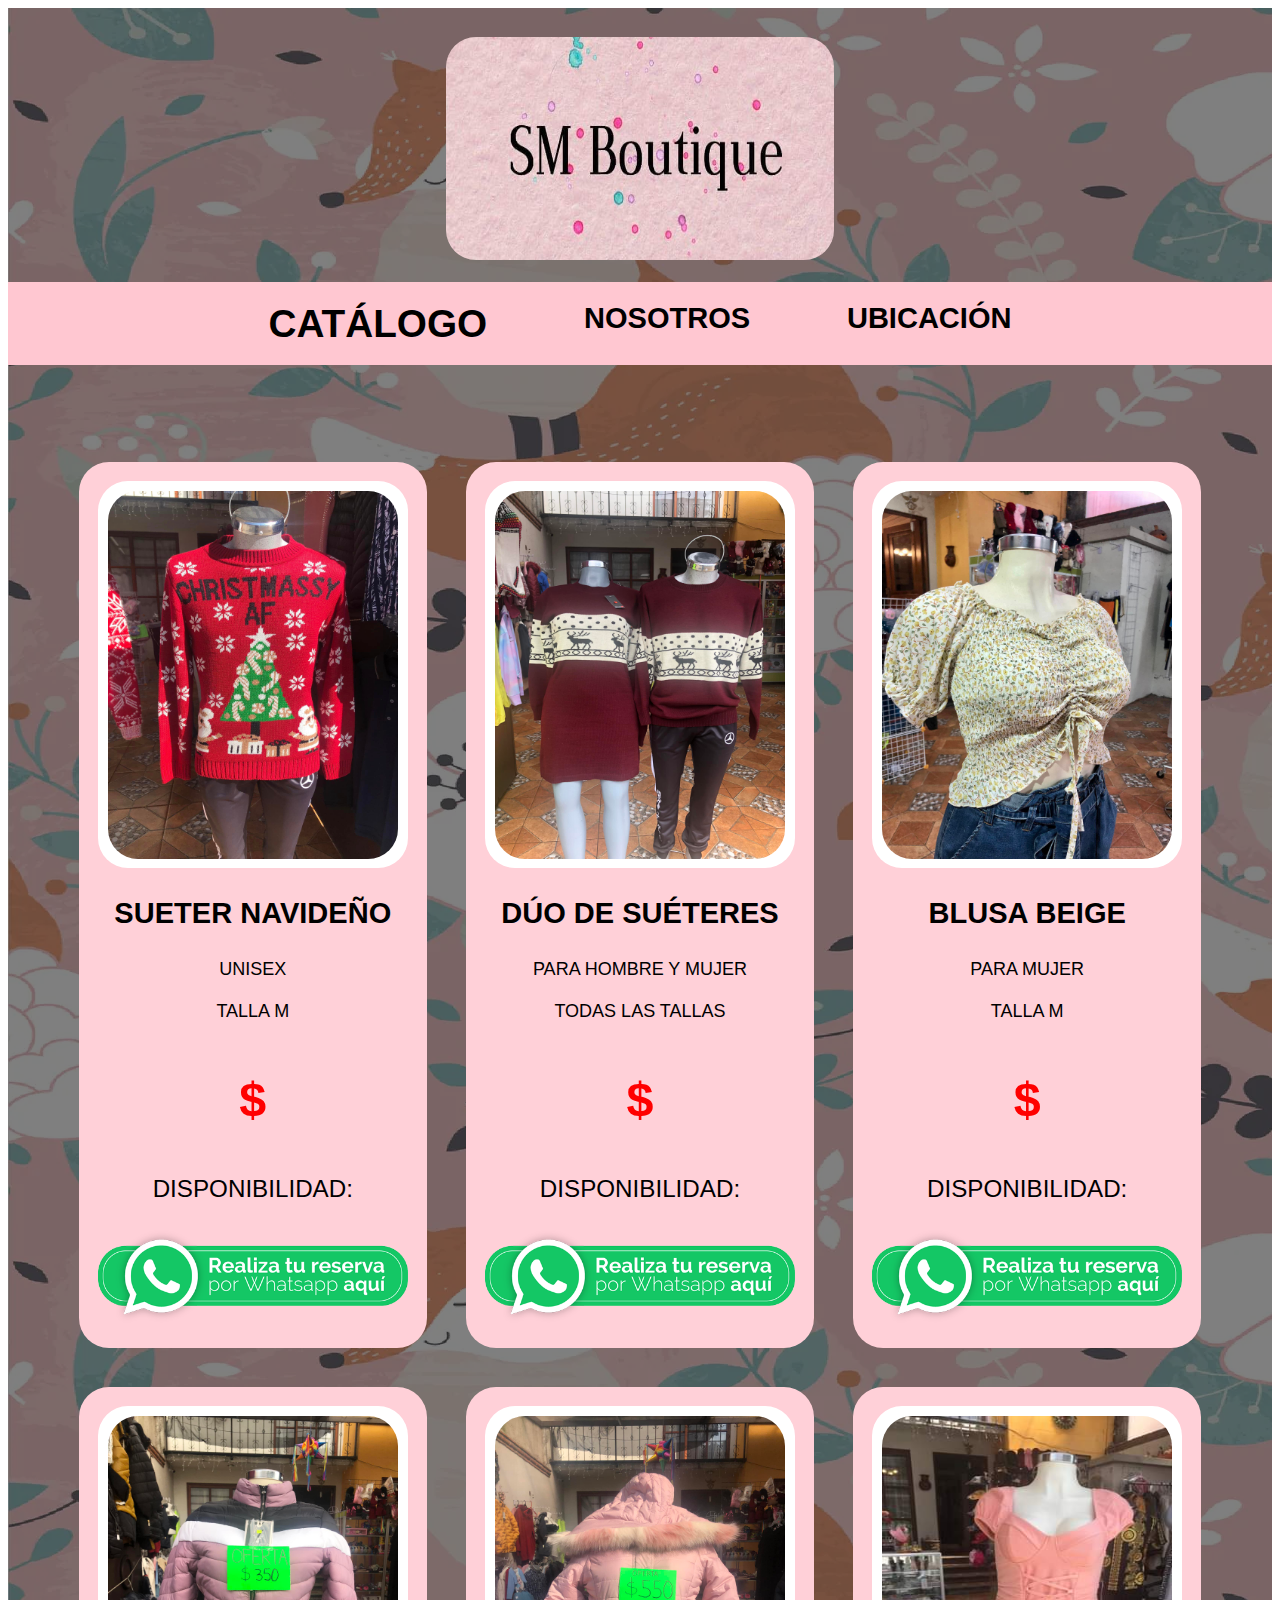
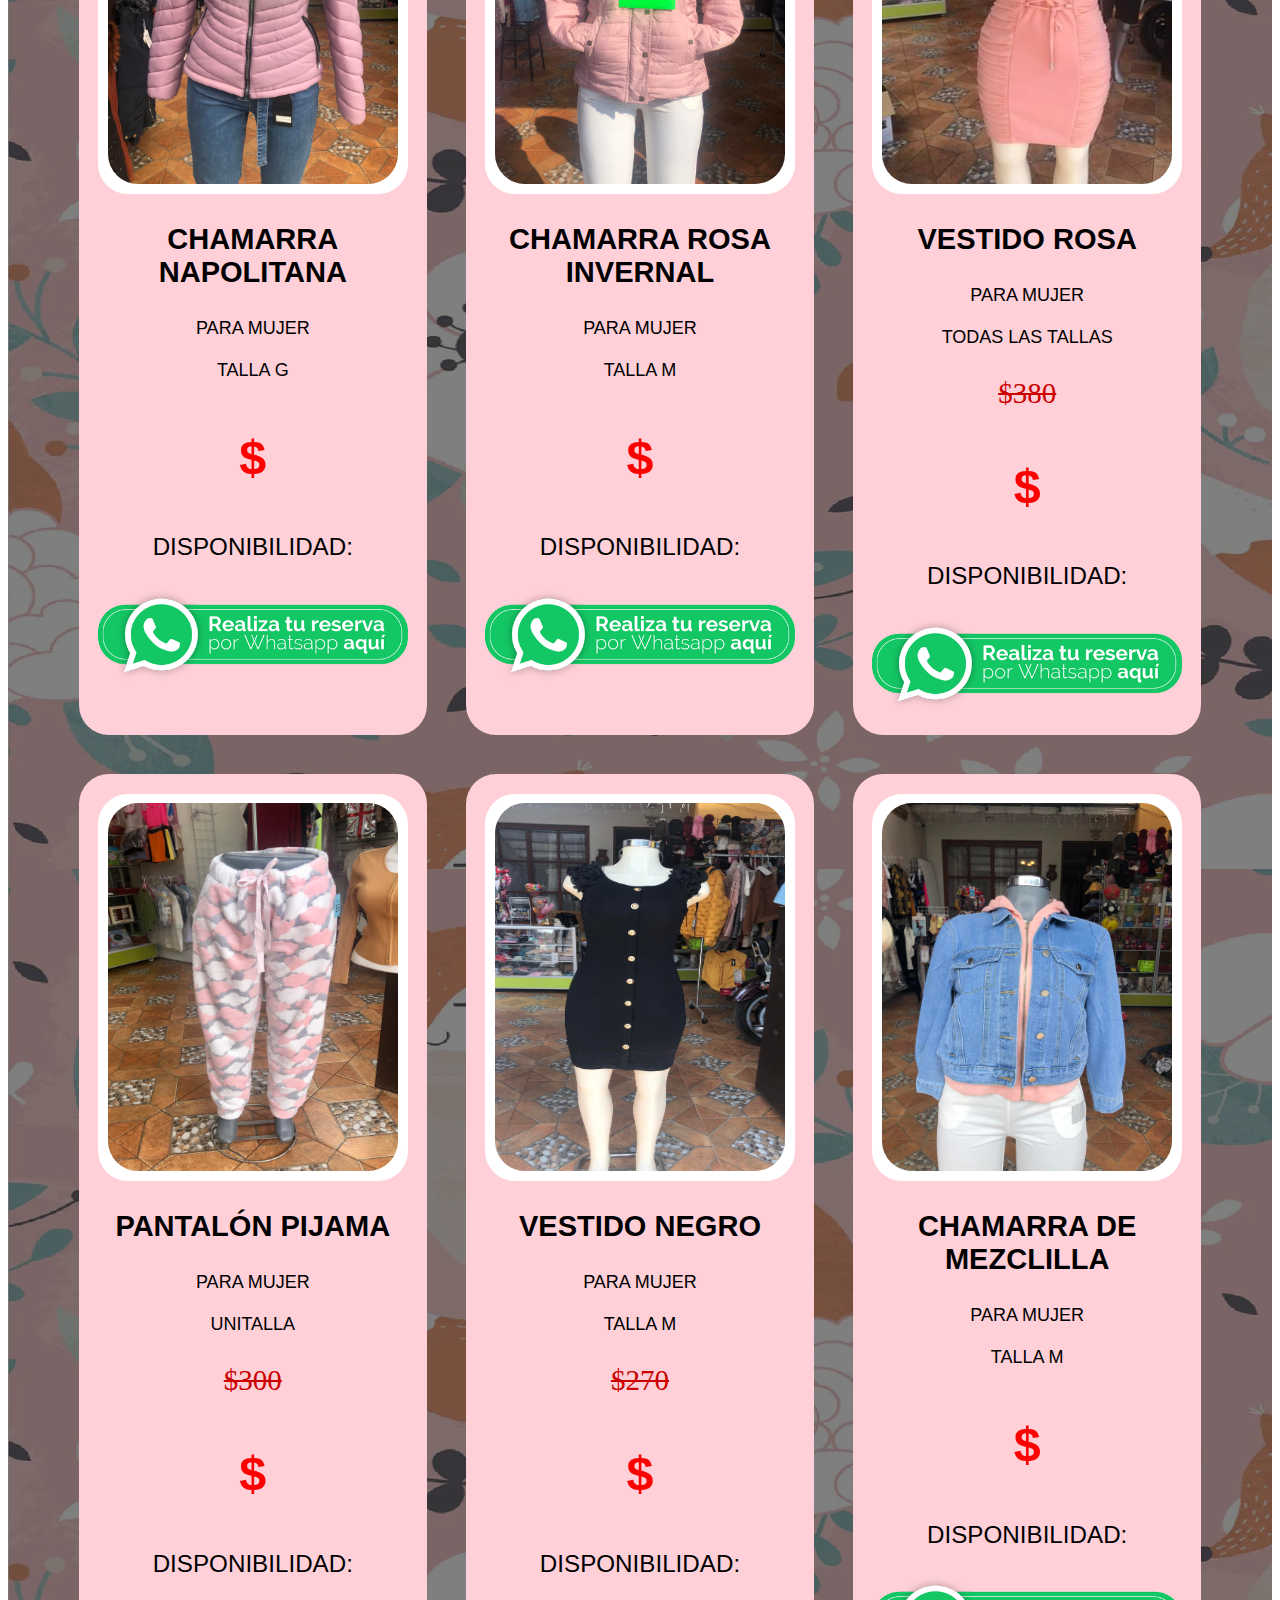
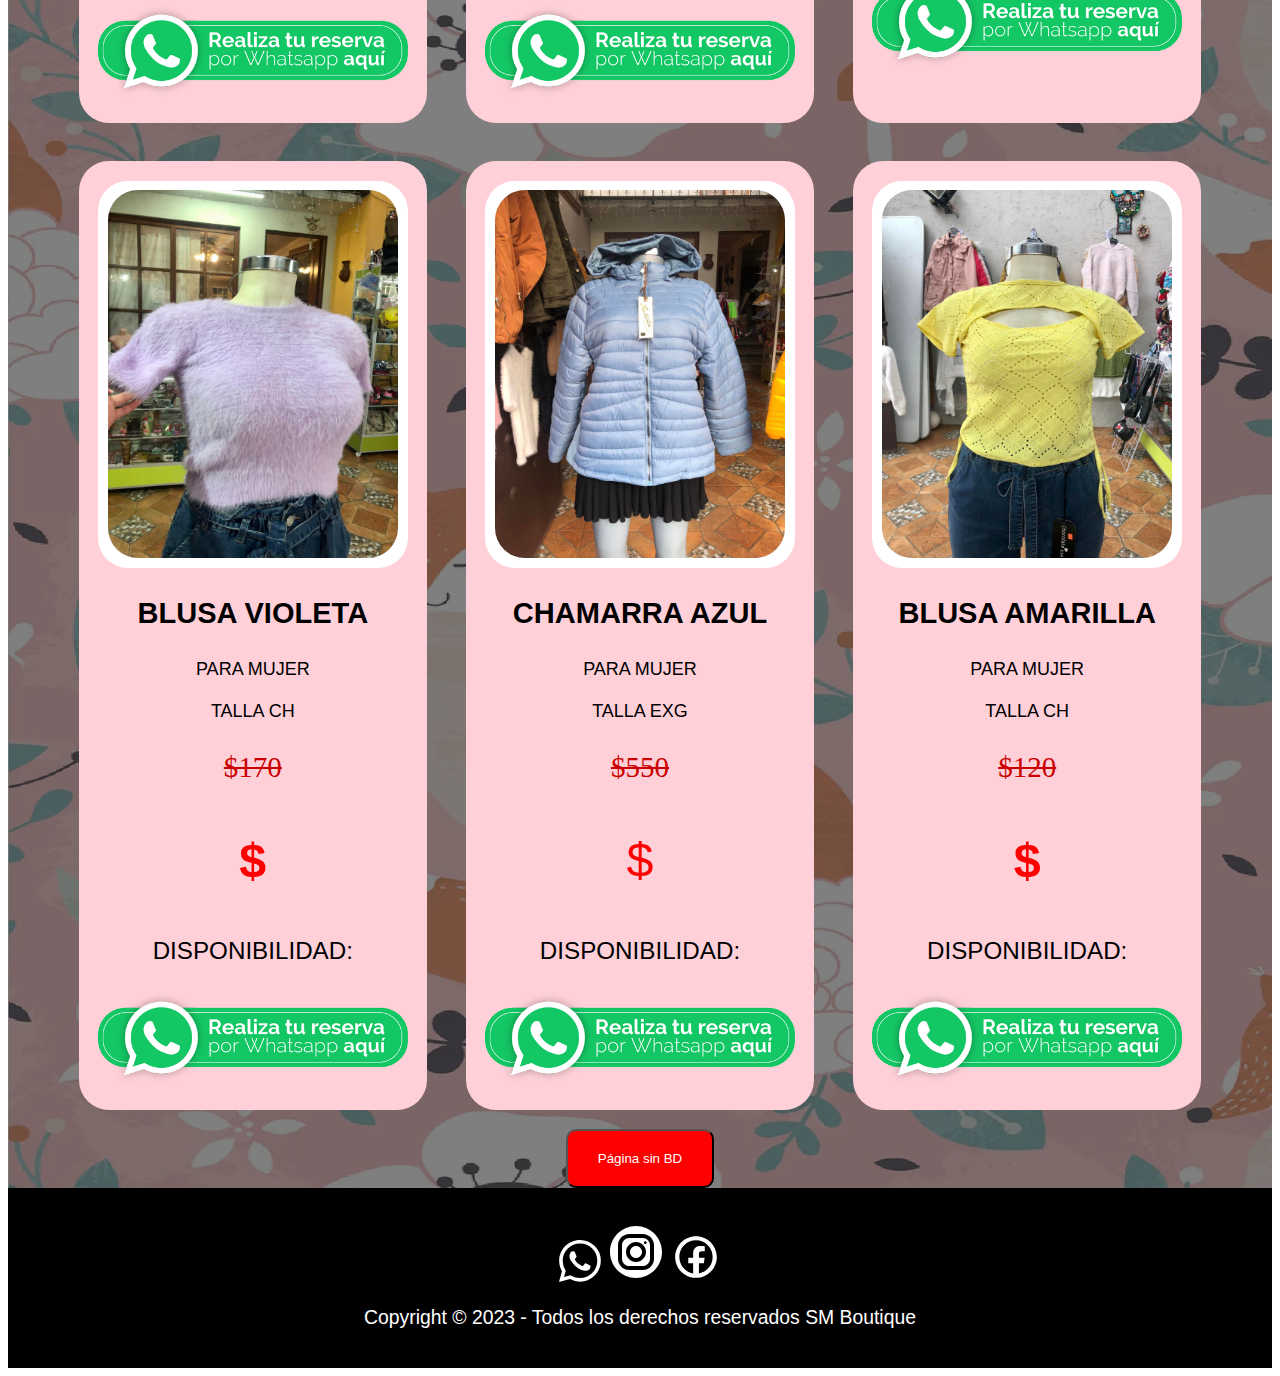
<file: index.html>
<!DOCTYPE html>
<html lang="es">

<head>
    <meta charset="UTF-8">
    <meta http-equiv="X-UA-Compatible" content="IE=edge">
    <meta name="viewport" content="width=device-width, initial-scale=1.0">
    <title>SM Boutique</title>
    <link rel="stylesheet" href="/CSS/style.css">
    <script src="https://ajax.googleapis.com/ajax/libs/jquery/3.5.1/jquery.min.js"></script>
    <script src="js/query.js"></script>
</head>

<body>
    <div class="img-fondo">
        <div class="velo-negro">
            <!-------------------------------------------------->
            <!--ESTE ES LA CABECERA DE NUESTRO DOCUMENTO INDEX-->
            <header class="header">
                <a href="/index.html">
                    <img src="/IMG/logoHeader.jpg" alt="logo" class="logo-img">
                </a>
            </header>
            <!---FIN DEL HEADER-->

            <br><br>
            <nav>
                <a href="index.html" class="tienda">Catálogo</a>
                <a href="nosotros.html">Nosotros</a>
                <a href="ubicacion.html"> Ubicación</a>
            </nav>

            <!--ESTE ES EL INICIO DEL CONTENIDO PRINCIPAL-->
            <main class="contenedor">
            

                <!--INICIO PRODUCTOS-->
                <div class="productos">

                    <!---INICIO PRODUCTO-->
                    <div class="producto">

                        <div class="producto-blanco">
                            <img src="/IMG/sueterNavidad.jpeg" alt="Sueter Navideño">
                        </div>

                        <div class="producto-informacion">
                            <p class="producto-nombre">Sueter Navideño</p>
                            <p class="producto-descripcion">Unisex <br><br>Talla M</p>
                            <p class="producto-precio"> <strong> $<small id="precio1"></small> </strong></p>
                            <p class="producto-stock">Disponibilidad: <small id="disp1"></small></p>
                            <a aria-label="Ordenar"
                                href="https://wa.me/5521362728?text=Hola, me interesa el Suéter Navideño de $250 :)" target="_blank">
                                <img alt="Chat on WhatsApp" src="/IMG/Boton-de-Whatsapp.png" width="80" />
                            </a>
                        </div>

                    </div>
                    <!---INICIO PRODUCTO-->
                    <div class="producto">

                        <div class="producto-blanco">
                            <img src="/IMG/duoSueter.jpeg" alt="Dúo de Suéteres">
                        </div>

                        <div class="producto-informacion">
                            <p class="producto-nombre">Dúo de Suéteres</p>
                            <p class="producto-descripcion">Para Hombre y Mujer<br><br>Todas las Tallas</p>
                            <p class="producto-precio"> <strong> $<small id="precio2"></small></strong></p>
                            <p class="producto-stock">Disponibilidad: <small id="disp2"></small></p>
                            <a aria-label="Ordenar"
                                href="https://wa.me/5521362728?text=Hola, me interesa el Dúo de Suéteres de $450 :)" target="_blank">
                                <img alt="Chat on WhatsApp" src="/IMG/Boton-de-Whatsapp.png" width="80" />
                            </a>
                        </div>

                    </div>

                    <!---INICIO PRODUCTO-->
                    <div class="producto">


                        <div class="producto-blanco">
                            <img src="/IMG/blusaBeige.jpeg" alt="Blusa Beige">

                        </div>

                        <div class="producto-informacion">
                            <p class="producto-nombre">Blusa Beige</p>
                            <p class="producto-descripcion">Para Mujer <br><br> Talla M</p>
                            <p class="producto-precio"><strong>$<small id="precio3"></small></strong></p>
                            <p class="producto-stock">Disponibilidad: <small id="disp3"></small></p>
                            <a aria-label="Ordenar"
                                href="https://wa.me/5521362728?text=Hola, me interesa la Blusa Beige de $150 :)" target="_blank">
                                <img alt="Chat on WhatsApp" src="/IMG/Boton-de-Whatsapp.png" width="80" />
                            </a>
                        </div>



                    </div>

                    <!---INICIO PRODUCTO-->
                    <div class="producto">

                        <div class="producto-blanco">
                            <img src="/IMG/chamarraNapolitana.jpeg " alt="Chamarra Napolitana">
                        </div>

                        <div class="producto-informacion">
                            <p class="producto-nombre">Chamarra Napolitana</p>
                            <p class="producto-descripcion">Para Mujer<br><br>Talla G</p>
                            <p class="producto-precio"><strong>$<small id="precio4"></small></strong></p>
                            <p class="producto-stock">Disponibilidad: <small id="disp4"></small></p>
                            <a aria-label="Ordenar"
                                href="https://wa.me/5521362728?text=Hola, me interesa la Chamarra Napolitana de $350 :)" target="_blank">
                                <img alt="Chat on WhatsApp" src="/IMG/Boton-de-Whatsapp.png" width="80" />
                            </a>
                        </div>

                    </div>

                    <!---INICIO PRODUCTO-->
                    <div class="producto">


                        <div class="producto-blanco">
                            <img src="/IMG/chamarraInvernal.jpeg" alt="Chamarra Invernal Rosa">

                        </div>

                        <div class="producto-informacion">
                            <p class="producto-nombre">Chamarra Rosa Invernal</p>
                            <p class="producto-descripcion">Para Mujer<br><br>Talla M</p>
                            <p class="producto-precio"><strong>$<small id="precio5"></small></strong></p>
                            <p class="producto-stock">Disponibilidad: <small id="disp5"></small></p>
                            <a aria-label="Ordenar"
                                href="https://wa.me/5521362728?text=Hola, me interesa la Chamarra Invernal Rosa de $550 :)" target="_blank">
                                <img alt="Chat on WhatsApp" src="/IMG/Boton-de-Whatsapp.png" width="80" />
                            </a>
                        </div>

                    </div>


                    <!---INICIO PRODUCTO-->
                    <div class="producto">


                        <div class="producto-blanco">
                            <img src="/IMG/vestidoRosa.jpeg" alt="Vestido Rosa">

                        </div>

                        <div class="producto-informacion">
                            <p class="producto-nombre">Vestido Rosa</p>
                            <p class="producto-descripcion">Para Mujer<br><br>Todas las tallas</p>
                            <p class="producto-precio-tachado"><del>$380</del></p>
                            <p class="producto-precio"><strong>$<small id="precio6"></small></strong></p>
                            <p class="producto-stock">Disponibilidad: <small id="disp6"></small></p>
                            <a aria-label="Ordenar" href="https://wa.me/5521362728?text=Hola, me interesa el Vestido Rosa de $350 :)" target="_blank">
                                <img alt="Chat on WhatsApp" src="/IMG/Boton-de-Whatsapp.png" width="80" />
                            </a>
                        </div>

                    </div>

                    <!---INICIO PRODUCTO-->
                    <div class="producto">


                        <div class="producto-blanco">
                            <img src="/IMG/pantalonPijama.jpeg" alt="Pantalón Pijama">

                        </div>

                        <div class="producto-informacion">
                            <p class="producto-nombre">Pantalón Pijama</p>
                            <p class="producto-descripcion">Para Mujer <br><br> Unitalla</p>
                            <p class="producto-precio-tachado"><del>$300</del></p>
                            <p class="producto-precio"><strong>$<small id="precio7"></small></strong></p>
                            <p class="producto-stock">Disponibilidad: <small id="disp7"></small></p>
                            <a aria-label="Ordenar" href="https://wa.me/5521362728?text=Hola, me interesa el Pantalón Pijama de $270 :)" target="_blank">
                                <img alt="Chat on WhatsApp" src="/IMG/Boton-de-Whatsapp.png" width="80" />
                            </a>
                        </div>

                    </div>

                    <!---INICIO PRODUCTO-->
                    <div class="producto">


                        <div class="producto-blanco">
                            <img src="/IMG/vestidoNegro.jpg" alt="Vestido Negro">

                        </div>

                        <div class="producto-informacion">
                            <p class="producto-nombre">Vestido Negro</p>
                            <p class="producto-descripcion">Para Mujer <br><br> Talla M</p>
                            <p class="producto-precio-tachado"><del>$270</del></p>
                            <p class="producto-precio"><strong>$<small id="precio8"></small></strong></p>
                            <p class="producto-stock">Disponibilidad: <small id="disp8"></small></p>
                            <a aria-label="Ordenar" href="https://wa.me/5521362728?text=Hola, me interesa el Vestido Negro de $250 :)" target="_blank">
                                <img alt="Chat on WhatsApp" src="/IMG/Boton-de-Whatsapp.png" width="80" />
                            </a>
                        </div>



                    </div>

                    <!---INICIO PRODUCTO-->
                    <div class="producto">


                        <div class="producto-blanco">
                            <img src="/IMG/chamarraMezclilla.jpg" alt="Chamarra de Mezclilla">

                        </div>

                        <div class="producto-informacion">
                            <p class="producto-nombre">Chamarra de Mezclilla</p>
                            <p class="producto-descripcion">Para Mujer<br><br>Talla M</p>
                            <p class="producto-precio"><strong>$<small id="precio9"></small></strong></p>
                            <p class="producto-stock">Disponibilidad: <small id="disp9"></small></p>
                            <a aria-label="Ordenar" href="https://wa.me/5521362728?text=Hola, me interesa la Chamarra de Mezclilla de $300 :)" target="_blank">
                                <img alt="Chat on WhatsApp" src="/IMG/Boton-de-Whatsapp.png" width="80" />
                            </a>
                        </div>

                    </div>

                    <!---INICIO PRODUCTO-->
                    <div class="producto">


                        <div class="producto-blanco">
                            <img src="/IMG/blusaVioleta.jpeg" alt="Blusa Violeta">

                        </div>

                        <div class="producto-informacion">
                            <p class="producto-nombre">Blusa Violeta</p>
                            <p class="producto-descripcion">Para Mujer<br><br>Talla CH</p>
                            <p class="producto-precio-tachado"><del>$170</del></p>
                            <p class="producto-precio"><strong>$<small id="precio10"></small></strong></p>
                            <p class="producto-stock">Disponibilidad: <small id="disp10"></small></p>
                            <a aria-label="Ordenar" href="https://wa.me/5521362728?text=Hola, me interesa la Blusa Violeta de $150 :)" target="_blank">
                                <img alt="Chat on WhatsApp" src="/IMG/Boton-de-Whatsapp.png" width="80" />
                            </a>
                        </div>

                    </div>

                    <!---INICIO PRODUCTO-->
                    <div class="producto">


                        <div class="producto-blanco">
                            <img src="/IMG/chamarraAzul.jpeg" alt="Chamarra Azul">

                        </div>

                        <div class="producto-informacion">
                            <p class="producto-nombre">Chamarra Azul</p>
                            <p class="producto-descripcion">Para Mujer<br><br>Talla EXG</p>
                            <p class="producto-precio-tachado"><del>$550</del></p>
                            <p class="producto-precio">$ <strong> <small id="precio11"></small></strong></p>
                            <p class="producto-stock">Disponibilidad: <small id="disp11"></small></p>
                            <a aria-label="Ordenar" href="https://wa.me/5521362728?text=Hola, me interesa la Chamarra Azul de $500 :)" target="_blank">
                                <img alt="Chat on WhatsApp" src="/IMG/Boton-de-Whatsapp.png" width="80" />
                            </a>
                        </div>

                    </div>

                    <!---INICIO PRODUCTO-->
                    <div class="producto">


                        <div class="producto-blanco">
                            <img src="/IMG/blusaAmarilla.jpeg" alt="Blusa Amarilla">

                        </div>

                        <div class="producto-informacion">
                            <p class="producto-nombre">Blusa Amarilla</p>
                            <p class="producto-descripcion">Para Mujer<br><br>Talla CH</p>
                            <p class="producto-precio-tachado"><del>$120</del></p>
                            <p class="producto-precio"><strong>$<small id="precio12"></small></strong></p>
                            <p class="producto-stock">Disponibilidad: <small id="disp12"></small></p>
                            <a aria-label="Ordenar" href="https://wa.me/5521362728?text=Hola, me interesa la Blusa Amarilla de $100 :)" target="_blank">
                                <img alt="Chat on WhatsApp" src="/IMG/Boton-de-Whatsapp.png" width="80" />
                            </a>
                        </div>

                    </div>

                </div>

                
                <button class="boton" onclick="window.open('indexSBD.html', '_blank')">Página sin BD</button>


            </main>
            <!--FIN DEL CONTENIDO PRINCIPAL-->

        </div>

    </div>
    
    <footer class="footer">
        <!-- WhatsApp -->
        <a class="enlace-footer" href="https://wa.me/5521362728?text=Hola, vengo de la página SM Boutique :)" target="_blank">
            <svg style="color: white" xmlns="http://www.w3.org/2000/svg" width="42" height="42" fill="currentColor" class="bi bi-whatsapp" viewBox="0 0 16 16"> 
                <path 
                d="M13.601 2.326A7.854 7.854 0 0 0 7.994 0C3.627 0 .068 3.558.064 7.926c0 1.399.366 2.76 1.057 3.965L0 16l4.204-1.102a7.933 7.933 0 0 0 3.79.965h.004c4.368 0 7.926-3.558 7.93-7.93A7.898 7.898 0 0 0 13.6 2.326zM7.994 14.521a6.573 6.573 0 0 1-3.356-.92l-.24-.144-2.494.654.666-2.433-.156-.251a6.56 6.56 0 0 1-1.007-3.505c0-3.626 2.957-6.584 6.591-6.584a6.56 6.56 0 0 1 4.66 1.931 6.557 6.557 0 0 1 1.928 4.66c-.004 3.639-2.961 6.592-6.592 6.592zm3.615-4.934c-.197-.099-1.17-.578-1.353-.646-.182-.065-.315-.099-.445.099-.133.197-.513.646-.627.775-.114.133-.232.148-.43.05-.197-.1-.836-.308-1.592-.985-.59-.525-.985-1.175-1.103-1.372-.114-.198-.011-.304.088-.403.087-.088.197-.232.296-.346.1-.114.133-.198.198-.33.065-.134.034-.248-.015-.347-.05-.099-.445-1.076-.612-1.47-.16-.389-.323-.335-.445-.34-.114-.007-.247-.007-.38-.007a.729.729 0 0 0-.529.247c-.182.198-.691.677-.691 1.654 0 .977.71 1.916.81 2.049.098.133 1.394 2.132 3.383 2.992.47.205.84.326 1.129.418.475.152.904.129 1.246.08.38-.058 1.171-.48 1.338-.943.164-.464.164-.86.114-.943-.049-.084-.182-.133-.38-.232z" fill="white">
            </path>
            </svg>
        </a>

        <!-- Instagram -->
        <a class="enlace-footer" href="https://www.instagram.com/sandy_mtzs/?igshid=Yzg5MTU1MDY%3D" target="_blank">
            <svg xmlns="http://www.w3.org/2000/svg" x="0px" y="0px" width="60" height="60" viewBox="0 0 172 172"
                style=" fill:#000000;">
                <g fill="none" fill-rule="nonzero" stroke="none" stroke-width="1" stroke-linecap="butt"
                    stroke-linejoin="miter" stroke-miterlimit="10" stroke-dasharray="" stroke-dashoffset="0"
                    font-family="none" font-weight="none" font-size="none" text-anchor="none"
                    style="mix-blend-mode: normal">
                    <path d="M0,172v-172h172v172z" fill="#000000"></path>
                    <g fill="#ffffff">
                        <path
                            d="M86,11.46667c-41.09653,0 -74.53333,33.4368 -74.53333,74.53333c0,41.09653 33.4368,74.53333 74.53333,74.53333c41.09653,0 74.53333,-33.4368 74.53333,-74.53333c0,-41.09653 -33.4368,-74.53333 -74.53333,-74.53333zM66.88516,34.4h38.21849c17.91667,0 32.49636,14.57422 32.49636,32.48516v38.21849c0,17.91667 -14.57423,32.49636 -32.48516,32.49636h-38.21849c-17.91667,0 -32.49636,-14.57423 -32.49636,-32.48516v-38.21849c0,-17.91667 14.57422,-32.49636 32.48516,-32.49636zM66.88516,45.86667c-11.58707,0 -21.01849,9.43689 -21.01849,21.02969v38.21849c0,11.58707 9.43689,21.01849 21.02969,21.01849h38.21849c11.58707,0 21.01849,-9.43689 21.01849,-21.02969v-38.21849c0,-11.58707 -9.43689,-21.01849 -21.02969,-21.01849zM112.76302,55.41849c2.10987,0 3.81849,1.70862 3.81849,3.81849c0,2.10987 -1.70862,3.82969 -3.81849,3.82969c-2.10987,0 -3.82969,-1.71982 -3.82969,-3.82969c0,-2.10987 1.71982,-3.81849 3.82969,-3.81849zM86,57.33333c15.8068,0 28.66667,12.85987 28.66667,28.66667c0,15.8068 -12.85987,28.66667 -28.66667,28.66667c-15.8068,0 -28.66667,-12.85987 -28.66667,-28.66667c0,-15.8068 12.85987,-28.66667 28.66667,-28.66667zM86,68.8c-9.4993,0 -17.2,7.7007 -17.2,17.2c0,9.4993 7.7007,17.2 17.2,17.2c9.4993,0 17.2,-7.7007 17.2,-17.2c0,-9.4993 -7.7007,-17.2 -17.2,-17.2z">
                        </path>
                    </g>
                </g>
            </svg>
        </a>

        <!-- Facebook -->
        <a class="enlace-footer" href="https://www.facebook.com/profile.php?id=100086216815871" target="_blank">
            <svg xmlns="http://www.w3.org/2000/svg" x="0px" y="0px" width="50" height="50" viewBox="0 0 226 226"
                style=" fill:#000000;">
                <g fill="none" fill-rule="nonzero" stroke="none" stroke-width="1" stroke-linecap="butt"
                    stroke-linejoin="miter" stroke-miterlimit="10" stroke-dasharray="" stroke-dashoffset="0"
                    font-family="none" font-weight="none" font-size="none" text-anchor="none"
                    style="mix-blend-mode: normal">
                    <path d="M0,226v-226h226v226z" fill="#000000"></path>
                    <g fill="#ffffff">
                        <path
                            d="M113,18.83333c-52.00825,0 -94.16667,42.15842 -94.16667,94.16667c0,52.00825 42.15842,94.16667 94.16667,94.16667c52.00825,0 94.16667,-42.15842 94.16667,-94.16667c0,-52.00825 -42.15842,-94.16667 -94.16667,-94.16667zM113,37.66667c41.60283,0 75.33333,33.7305 75.33333,75.33333c0,37.04891 -26.77936,67.78251 -62.01758,74.08269v-45.50163h22.27263l3.31054,-25.65673h-25.43603v-16.35042c-0.00001,-7.42034 2.06798,-12.43295 12.70882,-12.43295h13.4445v-22.89795c-6.54458,-0.66858 -13.11551,-0.99361 -19.69776,-0.97477c-19.53017,0 -32.90315,11.92003 -32.90315,33.80436v18.88851h-22.07031v25.65673h22.07031v45.52003c-35.40101,-6.16634 -62.34864,-36.97342 -62.34864,-74.13786c0,-41.60283 33.7305,-75.33333 75.33333,-75.33333z">
                        </path>
                    </g>
                </g>
            </svg>
        </a>
        

        <p>Copyright © 2023 - Todos los derechos reservados SM Boutique</p>
    </footer>

</body>

</html>
</file>
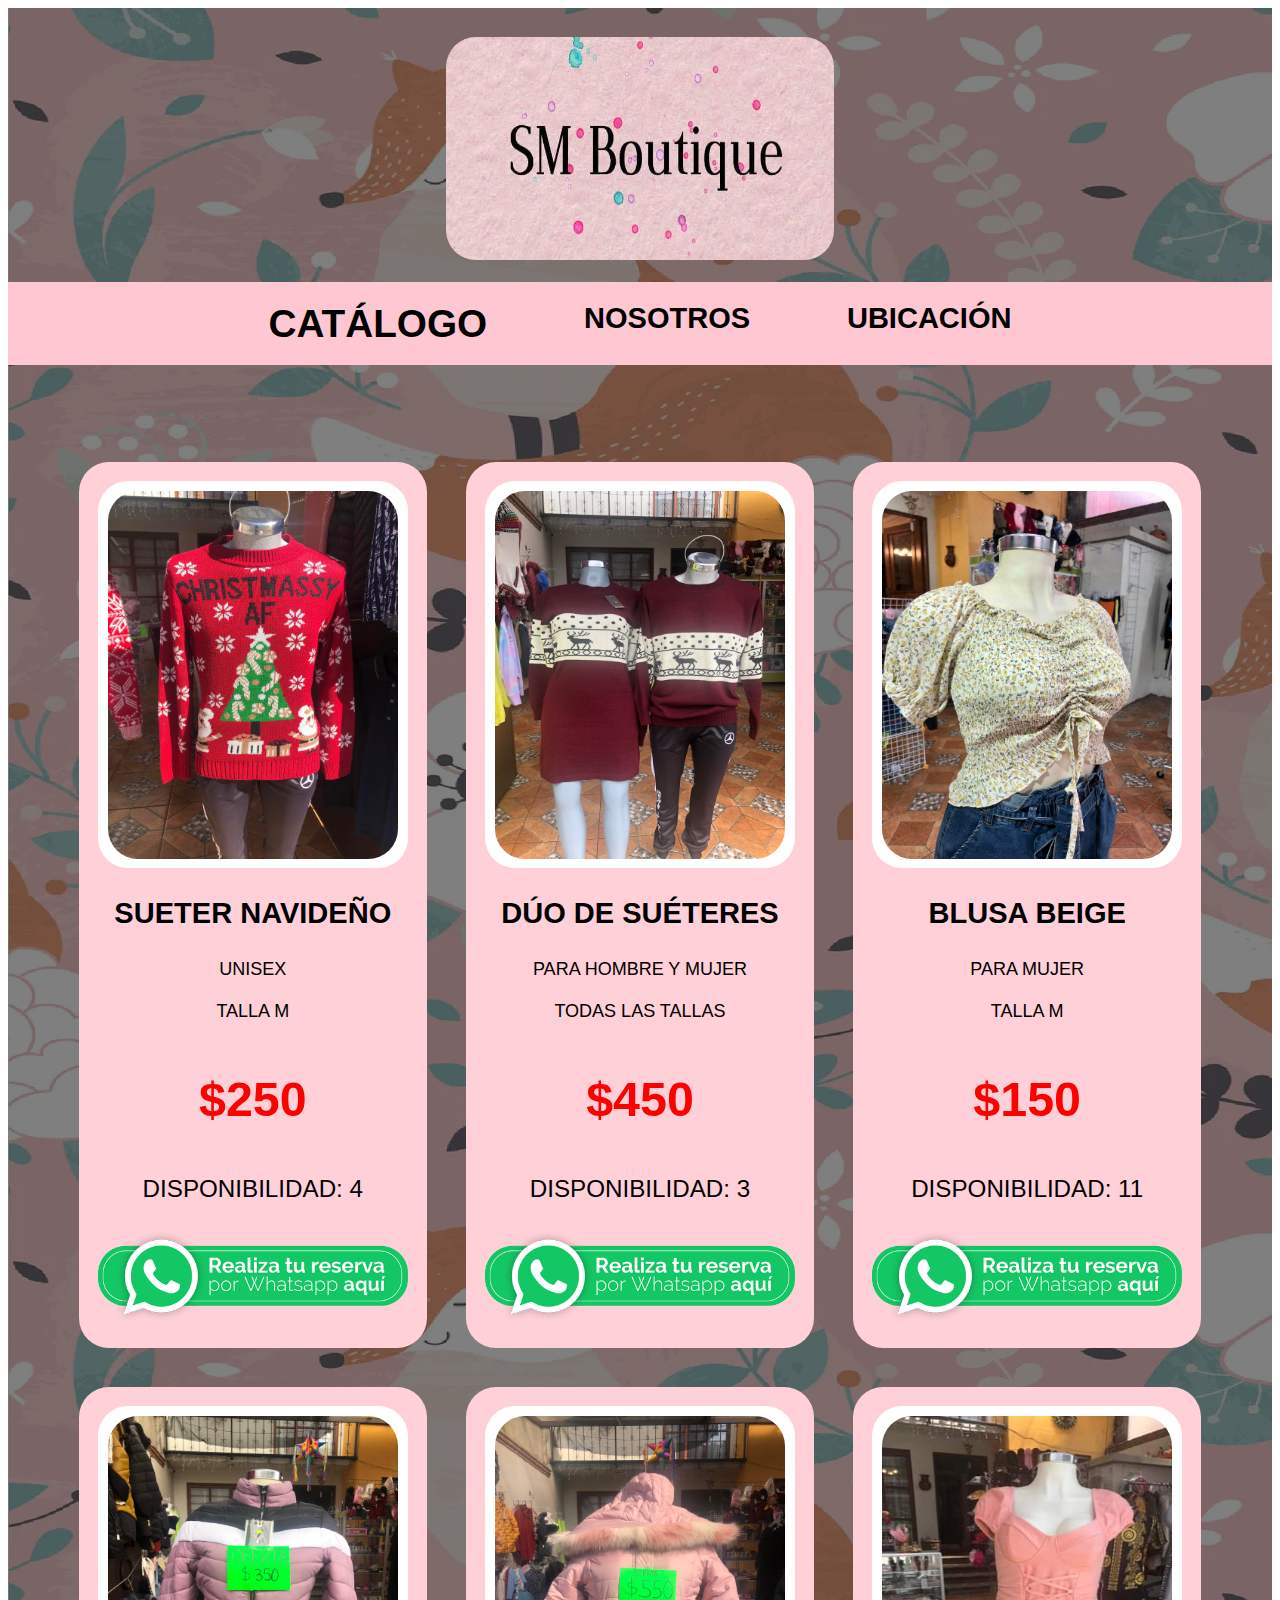
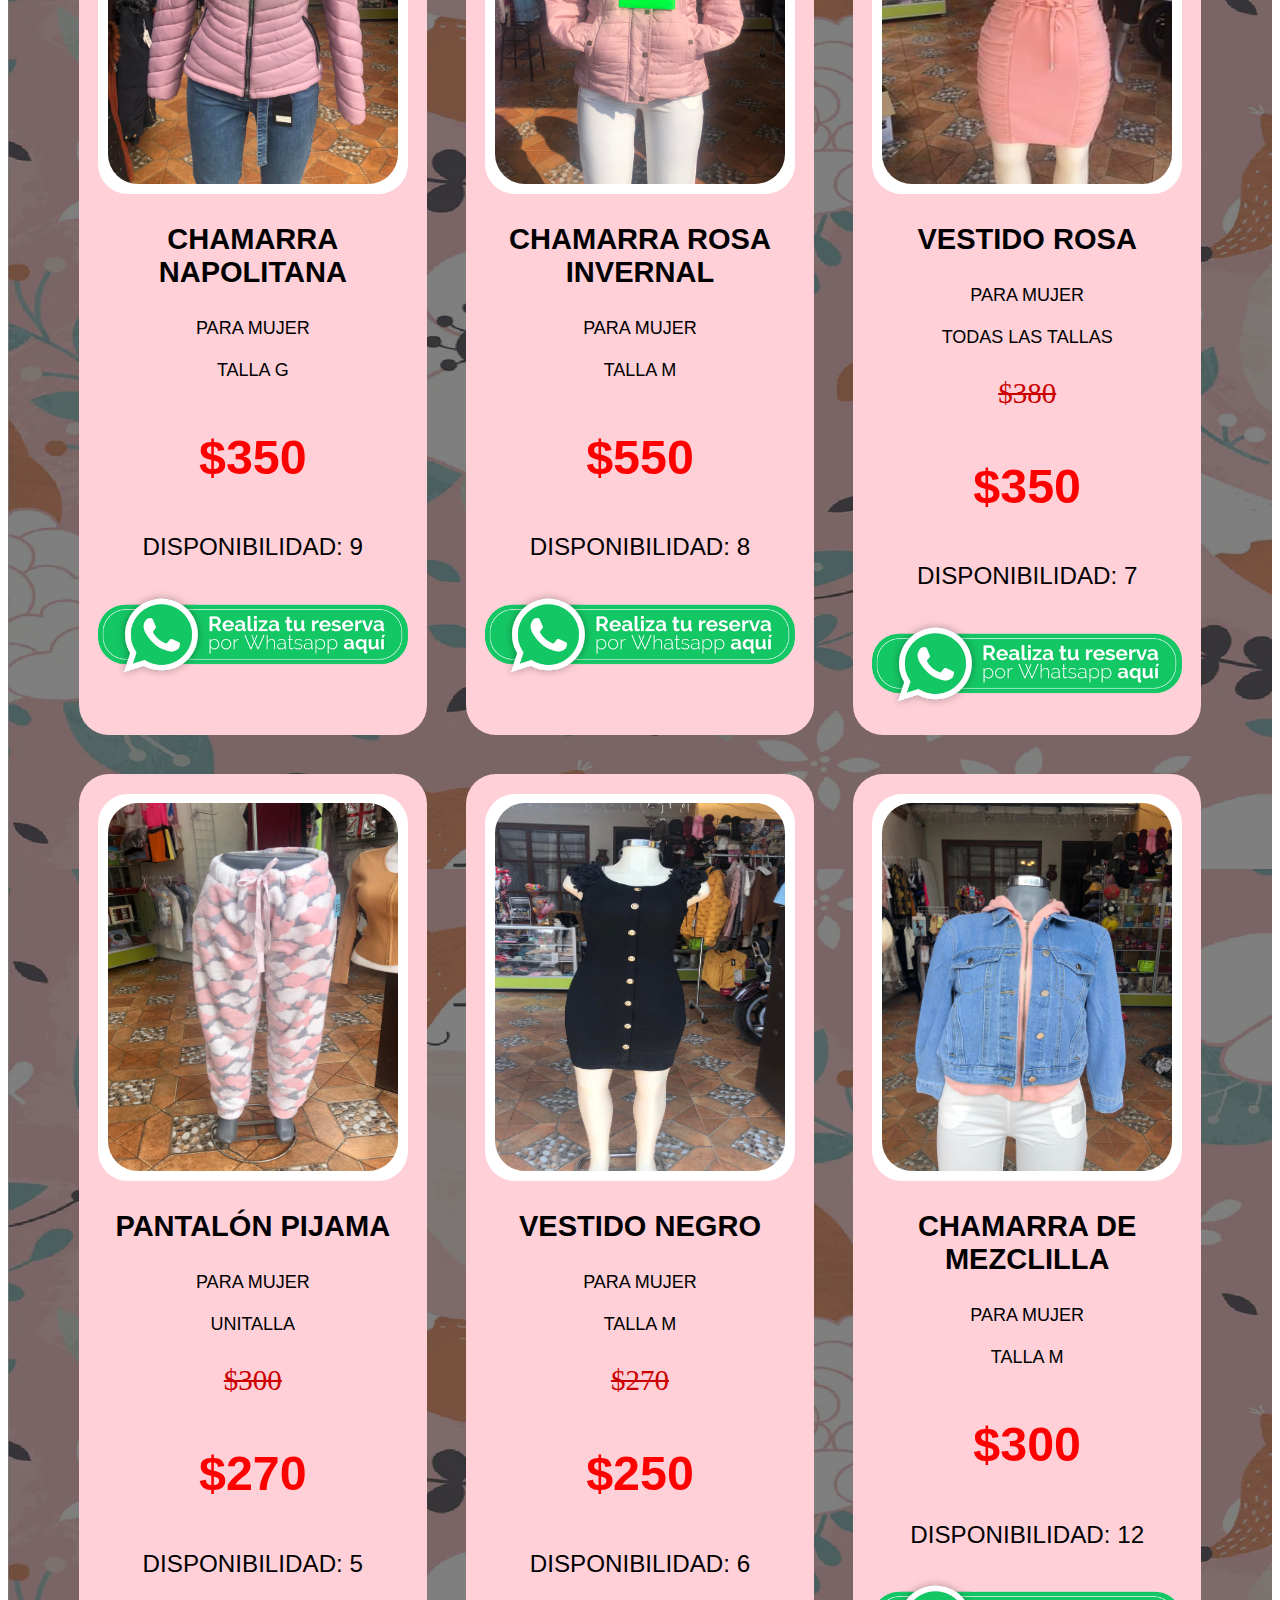
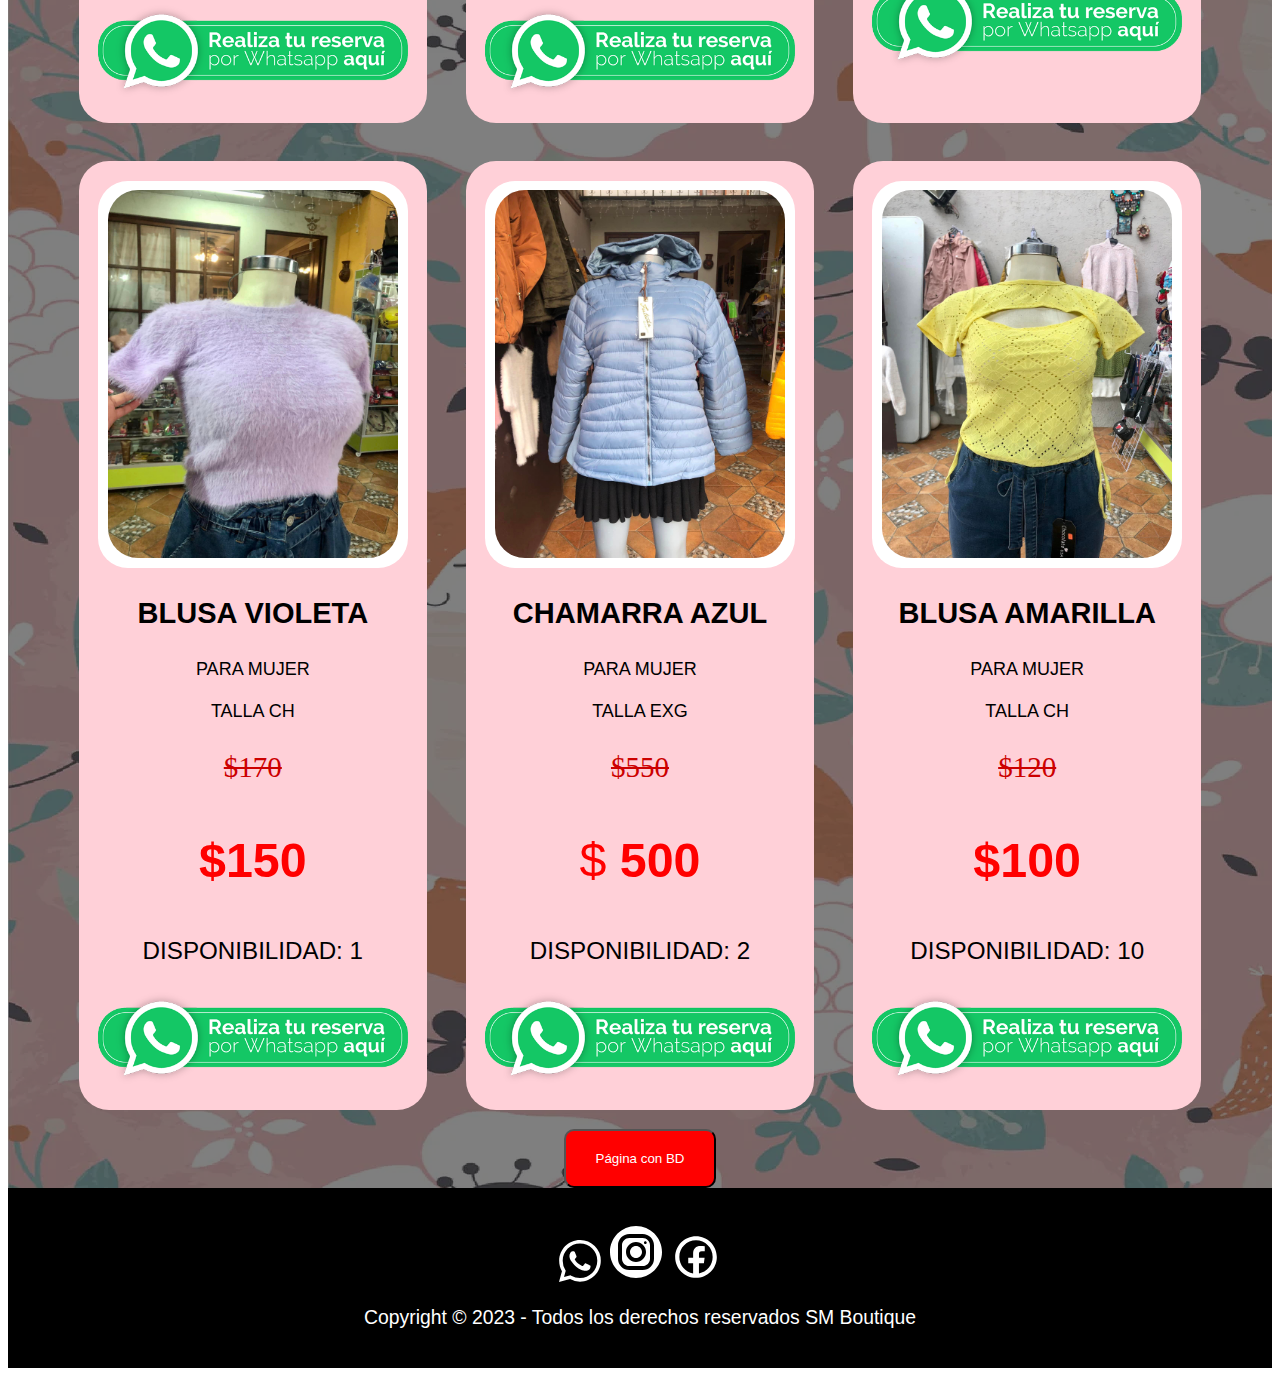
<file: indexSBD.html>
<!DOCTYPE html>
<html lang="es">

<head>
    <meta charset="UTF-8">
    <meta http-equiv="X-UA-Compatible" content="IE=edge">
    <meta name="viewport" content="width=device-width, initial-scale=1.0">
    <title>SM Boutique SBD</title>
    <link rel="stylesheet" href="/CSS/style.css">
</head>

<body>
    <div class="img-fondo">
        <div class="velo-negro">
            <!-------------------------------------------------->
            <!--ESTE ES LA CABECERA DE NUESTRO DOCUMENTO INDEX-->
            <header class="header">
                <a href="indexSBD.html">
                    <img src="/IMG/logoHeader.jpg" alt="logo" class="logo-img">
                </a>
            </header>
            <!---FIN DEL HEADER-->

            <br><br>
            <nav>
                <a href="indexSBD.html" class="tienda">Catálogo</a>
                <a href="nosotrosSBD.html">Nosotros</a>
                <a href="ubicacionSBD.html"> Ubicación</a>
            </nav>

            <!--ESTE ES EL INICIO DEL CONTENIDO PRINCIPAL-->
            <main class="contenedor">
            

                <!--INICIO PRODUCTOS-->
                <div class="productos">

                    <!---INICIO PRODUCTO-->
                    <div class="producto">

                        <div class="producto-blanco">
                            <img src="/IMG/sueterNavidad.jpeg" alt="Sueter Navideño">
                        </div>

                        <div class="producto-informacion">
                            <p class="producto-nombre">Sueter Navideño</p>
                            <p class="producto-descripcion">Unisex <br><br>Talla M</p>
                            <p class="producto-precio"> <strong>$250</strong></p>
                            <p class="producto-stock">Disponibilidad: 4</p>
                            <a aria-label="Ordenar"
                                href="https://wa.me/5521362728?text=Hola, me interesa el Suéter Navideño de $250 :)" target="_blank">
                                <img alt="Chat on WhatsApp" src="/IMG/Boton-de-Whatsapp.png" width="80" />
                            </a>
                        </div>

                    </div>
                    <!---INICIO PRODUCTO-->
                    <div class="producto">

                        <div class="producto-blanco">
                            <img src="/IMG/duoSueter.jpeg" alt="Dúo de Suéteres">
                        </div>

                        <div class="producto-informacion">
                            <p class="producto-nombre">Dúo de Suéteres</p>
                            <p class="producto-descripcion">Para Hombre y Mujer<br><br>Todas las Tallas</p>
                            <p class="producto-precio"> <strong> $450</strong></p>
                            <p class="producto-stock">Disponibilidad: 3</p>
                            <a aria-label="Ordenar"
                                href="https://wa.me/5521362728?text=Hola, me interesa el Dúo de Suéteres de $450 :)" target="_blank">
                                <img alt="Chat on WhatsApp" src="/IMG/Boton-de-Whatsapp.png" width="80" />
                            </a>
                        </div>

                    </div>

                    <!---INICIO PRODUCTO-->
                    <div class="producto">


                        <div class="producto-blanco">
                            <img src="/IMG/blusaBeige.jpeg" alt="Blusa Beige">

                        </div>

                        <div class="producto-informacion">
                            <p class="producto-nombre">Blusa Beige</p>
                            <p class="producto-descripcion">Para Mujer <br><br> Talla M</p>
                            <p class="producto-precio"><strong>$150</strong></p>
                            <p class="producto-stock">Disponibilidad: 11</p>
                            <a aria-label="Ordenar"
                                href="https://wa.me/5521362728?text=Hola, me interesa la Blusa Beige de $150 :)" target="_blank">
                                <img alt="Chat on WhatsApp" src="/IMG/Boton-de-Whatsapp.png" width="80" />
                            </a>
                        </div>



                    </div>

                    <!---INICIO PRODUCTO-->
                    <div class="producto">

                        <div class="producto-blanco">
                            <img src="/IMG/chamarraNapolitana.jpeg " alt="Chamarra Napolitana">
                        </div>

                        <div class="producto-informacion">
                            <p class="producto-nombre">Chamarra Napolitana</p>
                            <p class="producto-descripcion">Para Mujer<br><br>Talla G</p>
                            <p class="producto-precio"><strong>$350</strong></p>
                            <p class="producto-stock">Disponibilidad: 9</p>
                            <a aria-label="Ordenar"
                                href="https://wa.me/5521362728?text=Hola, me interesa la Chamarra Napolitana de $350 :)" target="_blank">
                                <img alt="Chat on WhatsApp" src="/IMG/Boton-de-Whatsapp.png" width="80" />
                            </a>
                        </div>

                    </div>

                    <!---INICIO PRODUCTO-->
                    <div class="producto">


                        <div class="producto-blanco">
                            <img src="/IMG/chamarraInvernal.jpeg" alt="Chamarra Invernal Rosa">

                        </div>

                        <div class="producto-informacion">
                            <p class="producto-nombre">Chamarra Rosa Invernal</p>
                            <p class="producto-descripcion">Para Mujer<br><br>Talla M</p>
                            <p class="producto-precio"><strong>$550</strong></p>
                            <p class="producto-stock">Disponibilidad: 8</p>
                            <a aria-label="Ordenar"
                                href="https://wa.me/5521362728?text=Hola, me interesa la Chamarra Invernal Rosa de $550 :)" target="_blank">
                                <img alt="Chat on WhatsApp" src="/IMG/Boton-de-Whatsapp.png" width="80" />
                            </a>
                        </div>

                    </div>


                    <!---INICIO PRODUCTO-->
                    <div class="producto">


                        <div class="producto-blanco">
                            <img src="/IMG/vestidoRosa.jpeg" alt="Vestido Rosa">

                        </div>

                        <div class="producto-informacion">
                            <p class="producto-nombre">Vestido Rosa</p>
                            <p class="producto-descripcion">Para Mujer<br><br>Todas las tallas</p>
                            <p class="producto-precio-tachado"><del>$380</del></p>
                            <p class="producto-precio"><strong>$350</strong></p>
                            <p class="producto-stock">Disponibilidad: 7</p>
                            <a aria-label="Ordenar" href="https://wa.me/5521362728?text=Hola, me interesa el Vestido Rosa de $350 :)" target="_blank">
                                <img alt="Chat on WhatsApp" src="/IMG/Boton-de-Whatsapp.png" width="80" />
                            </a>
                        </div>

                    </div>

                    <!---INICIO PRODUCTO-->
                    <div class="producto">


                        <div class="producto-blanco">
                            <img src="/IMG/pantalonPijama.jpeg" alt="Pantalón Pijama">

                        </div>

                        <div class="producto-informacion">
                            <p class="producto-nombre">Pantalón Pijama</p>
                            <p class="producto-descripcion">Para Mujer <br><br> Unitalla</p>
                            <p class="producto-precio-tachado"><del>$300</del></p>
                            <p class="producto-precio"><strong>$270</strong></p>
                            <p class="producto-stock">Disponibilidad: 5</p>
                            <a aria-label="Ordenar" href="https://wa.me/5521362728?text=Hola, me interesa el Pantalón Pijama de $270 :)" target="_blank">
                                <img alt="Chat on WhatsApp" src="/IMG/Boton-de-Whatsapp.png" width="80" />
                            </a>
                        </div>

                    </div>

                    <!---INICIO PRODUCTO-->
                    <div class="producto">


                        <div class="producto-blanco">
                            <img src="/IMG/vestidoNegro.jpg" alt="Vestido Negro">

                        </div>

                        <div class="producto-informacion">
                            <p class="producto-nombre">Vestido Negro</p>
                            <p class="producto-descripcion">Para Mujer <br><br> Talla M</p>
                            <p class="producto-precio-tachado"><del>$270</del></p>
                            <p class="producto-precio"><strong>$250</strong></p>
                            <p class="producto-stock">Disponibilidad: 6</p>
                            <a aria-label="Ordenar" href="https://wa.me/5521362728?text=Hola, me interesa el Vestido Negro de $250 :)" target="_blank">
                                <img alt="Chat on WhatsApp" src="/IMG/Boton-de-Whatsapp.png" width="80" />
                            </a>
                        </div>



                    </div>

                    <!---INICIO PRODUCTO-->
                    <div class="producto">


                        <div class="producto-blanco">
                            <img src="/IMG/chamarraMezclilla.jpg" alt="Chamarra de Mezclilla">

                        </div>

                        <div class="producto-informacion">
                            <p class="producto-nombre">Chamarra de Mezclilla</p>
                            <p class="producto-descripcion">Para Mujer<br><br>Talla M</p>
                            <p class="producto-precio"><strong>$300</strong></p>
                            <p class="producto-stock">Disponibilidad: 12</p>
                            <a aria-label="Ordenar" href="https://wa.me/5521362728?text=Hola, me interesa la Chamarra de Mezclilla de $300 :)" target="_blank">
                                <img alt="Chat on WhatsApp" src="/IMG/Boton-de-Whatsapp.png" width="80" />
                            </a>
                        </div>

                    </div>

                    <!---INICIO PRODUCTO-->
                    <div class="producto">


                        <div class="producto-blanco">
                            <img src="/IMG/blusaVioleta.jpeg" alt="Blusa Violeta">

                        </div>

                        <div class="producto-informacion">
                            <p class="producto-nombre">Blusa Violeta</p>
                            <p class="producto-descripcion">Para Mujer<br><br>Talla CH</p>
                            <p class="producto-precio-tachado"><del>$170</del></p>
                            <p class="producto-precio"><strong>$150</strong></p>
                            <p class="producto-stock">Disponibilidad: 1</p>
                            <a aria-label="Ordenar" href="https://wa.me/5521362728?text=Hola, me interesa la Blusa Violeta de $150 :)" target="_blank">
                                <img alt="Chat on WhatsApp" src="/IMG/Boton-de-Whatsapp.png" width="80" />
                            </a>
                        </div>

                    </div>

                    <!---INICIO PRODUCTO-->
                    <div class="producto">


                        <div class="producto-blanco">
                            <img src="/IMG/chamarraAzul.jpeg" alt="Chamarra Azul">

                        </div>

                        <div class="producto-informacion">
                            <p class="producto-nombre">Chamarra Azul</p>
                            <p class="producto-descripcion">Para Mujer<br><br>Talla EXG</p>
                            <p class="producto-precio-tachado"><del>$550</del></p>
                            <p class="producto-precio">$ <strong>500</strong></p>
                            <p class="producto-stock">Disponibilidad: 2</p>
                            <a aria-label="Ordenar" href="https://wa.me/5521362728?text=Hola, me interesa la Chamarra Azul de $500 :)" target="_blank">
                                <img alt="Chat on WhatsApp" src="/IMG/Boton-de-Whatsapp.png" width="80" />
                            </a>
                        </div>

                    </div>

                    <!---INICIO PRODUCTO-->
                    <div class="producto">


                        <div class="producto-blanco">
                            <img src="/IMG/blusaAmarilla.jpeg" alt="Blusa Amarilla">

                        </div>

                        <div class="producto-informacion">
                            <p class="producto-nombre">Blusa Amarilla</p>
                            <p class="producto-descripcion">Para Mujer<br><br>Talla CH</p>
                            <p class="producto-precio-tachado"><del>$120</del></p>
                            <p class="producto-precio"><strong>$100</strong></p>
                            <p class="producto-stock">Disponibilidad: 10</p>
                            <a aria-label="Ordenar" href="https://wa.me/5521362728?text=Hola, me interesa la Blusa Amarilla de $100 :)" target="_blank">
                                <img alt="Chat on WhatsApp" src="/IMG/Boton-de-Whatsapp.png" width="80" />
                            </a>
                        </div>

                    </div>

                </div>

                
                <button class="boton" onclick="location.href='index.html'">Página con BD</button>


            </main>
            <!--FIN DEL CONTENIDO PRINCIPAL-->

        </div>

    </div>
    
    <footer class="footer">
        <!-- WhatsApp -->
        <a class="enlace-footer" href="https://wa.me/5521362728?text=Hola, vengo de la página SM Boutique :)" target="_blank">
            <svg style="color: white" xmlns="http://www.w3.org/2000/svg" width="42" height="42" fill="currentColor" class="bi bi-whatsapp" viewBox="0 0 16 16"> 
                <path 
                d="M13.601 2.326A7.854 7.854 0 0 0 7.994 0C3.627 0 .068 3.558.064 7.926c0 1.399.366 2.76 1.057 3.965L0 16l4.204-1.102a7.933 7.933 0 0 0 3.79.965h.004c4.368 0 7.926-3.558 7.93-7.93A7.898 7.898 0 0 0 13.6 2.326zM7.994 14.521a6.573 6.573 0 0 1-3.356-.92l-.24-.144-2.494.654.666-2.433-.156-.251a6.56 6.56 0 0 1-1.007-3.505c0-3.626 2.957-6.584 6.591-6.584a6.56 6.56 0 0 1 4.66 1.931 6.557 6.557 0 0 1 1.928 4.66c-.004 3.639-2.961 6.592-6.592 6.592zm3.615-4.934c-.197-.099-1.17-.578-1.353-.646-.182-.065-.315-.099-.445.099-.133.197-.513.646-.627.775-.114.133-.232.148-.43.05-.197-.1-.836-.308-1.592-.985-.59-.525-.985-1.175-1.103-1.372-.114-.198-.011-.304.088-.403.087-.088.197-.232.296-.346.1-.114.133-.198.198-.33.065-.134.034-.248-.015-.347-.05-.099-.445-1.076-.612-1.47-.16-.389-.323-.335-.445-.34-.114-.007-.247-.007-.38-.007a.729.729 0 0 0-.529.247c-.182.198-.691.677-.691 1.654 0 .977.71 1.916.81 2.049.098.133 1.394 2.132 3.383 2.992.47.205.84.326 1.129.418.475.152.904.129 1.246.08.38-.058 1.171-.48 1.338-.943.164-.464.164-.86.114-.943-.049-.084-.182-.133-.38-.232z" fill="white">
            </path>
            </svg>
        </a>

        <!-- Instagram -->
        <a class="enlace-footer" href="https://www.instagram.com/sandy_mtzs/?igshid=Yzg5MTU1MDY%3D" target="_blank">
            <svg xmlns="http://www.w3.org/2000/svg" x="0px" y="0px" width="60" height="60" viewBox="0 0 172 172"
                style=" fill:#000000;">
                <g fill="none" fill-rule="nonzero" stroke="none" stroke-width="1" stroke-linecap="butt"
                    stroke-linejoin="miter" stroke-miterlimit="10" stroke-dasharray="" stroke-dashoffset="0"
                    font-family="none" font-weight="none" font-size="none" text-anchor="none"
                    style="mix-blend-mode: normal">
                    <path d="M0,172v-172h172v172z" fill="#000000"></path>
                    <g fill="#ffffff">
                        <path
                            d="M86,11.46667c-41.09653,0 -74.53333,33.4368 -74.53333,74.53333c0,41.09653 33.4368,74.53333 74.53333,74.53333c41.09653,0 74.53333,-33.4368 74.53333,-74.53333c0,-41.09653 -33.4368,-74.53333 -74.53333,-74.53333zM66.88516,34.4h38.21849c17.91667,0 32.49636,14.57422 32.49636,32.48516v38.21849c0,17.91667 -14.57423,32.49636 -32.48516,32.49636h-38.21849c-17.91667,0 -32.49636,-14.57423 -32.49636,-32.48516v-38.21849c0,-17.91667 14.57422,-32.49636 32.48516,-32.49636zM66.88516,45.86667c-11.58707,0 -21.01849,9.43689 -21.01849,21.02969v38.21849c0,11.58707 9.43689,21.01849 21.02969,21.01849h38.21849c11.58707,0 21.01849,-9.43689 21.01849,-21.02969v-38.21849c0,-11.58707 -9.43689,-21.01849 -21.02969,-21.01849zM112.76302,55.41849c2.10987,0 3.81849,1.70862 3.81849,3.81849c0,2.10987 -1.70862,3.82969 -3.81849,3.82969c-2.10987,0 -3.82969,-1.71982 -3.82969,-3.82969c0,-2.10987 1.71982,-3.81849 3.82969,-3.81849zM86,57.33333c15.8068,0 28.66667,12.85987 28.66667,28.66667c0,15.8068 -12.85987,28.66667 -28.66667,28.66667c-15.8068,0 -28.66667,-12.85987 -28.66667,-28.66667c0,-15.8068 12.85987,-28.66667 28.66667,-28.66667zM86,68.8c-9.4993,0 -17.2,7.7007 -17.2,17.2c0,9.4993 7.7007,17.2 17.2,17.2c9.4993,0 17.2,-7.7007 17.2,-17.2c0,-9.4993 -7.7007,-17.2 -17.2,-17.2z">
                        </path>
                    </g>
                </g>
            </svg>
        </a>

        <!-- Facebook -->
        <a class="enlace-footer" href="https://www.facebook.com/profile.php?id=100086216815871" target="_blank">
            <svg xmlns="http://www.w3.org/2000/svg" x="0px" y="0px" width="50" height="50" viewBox="0 0 226 226"
                style=" fill:#000000;">
                <g fill="none" fill-rule="nonzero" stroke="none" stroke-width="1" stroke-linecap="butt"
                    stroke-linejoin="miter" stroke-miterlimit="10" stroke-dasharray="" stroke-dashoffset="0"
                    font-family="none" font-weight="none" font-size="none" text-anchor="none"
                    style="mix-blend-mode: normal">
                    <path d="M0,226v-226h226v226z" fill="#000000"></path>
                    <g fill="#ffffff">
                        <path
                            d="M113,18.83333c-52.00825,0 -94.16667,42.15842 -94.16667,94.16667c0,52.00825 42.15842,94.16667 94.16667,94.16667c52.00825,0 94.16667,-42.15842 94.16667,-94.16667c0,-52.00825 -42.15842,-94.16667 -94.16667,-94.16667zM113,37.66667c41.60283,0 75.33333,33.7305 75.33333,75.33333c0,37.04891 -26.77936,67.78251 -62.01758,74.08269v-45.50163h22.27263l3.31054,-25.65673h-25.43603v-16.35042c-0.00001,-7.42034 2.06798,-12.43295 12.70882,-12.43295h13.4445v-22.89795c-6.54458,-0.66858 -13.11551,-0.99361 -19.69776,-0.97477c-19.53017,0 -32.90315,11.92003 -32.90315,33.80436v18.88851h-22.07031v25.65673h22.07031v45.52003c-35.40101,-6.16634 -62.34864,-36.97342 -62.34864,-74.13786c0,-41.60283 33.7305,-75.33333 75.33333,-75.33333z">
                        </path>
                    </g>
                </g>
            </svg>
        </a>
        

        <p>Copyright © 2023 - Todos los derechos reservados SM Boutique</p>
    </footer>

</body>

</html>
</file>
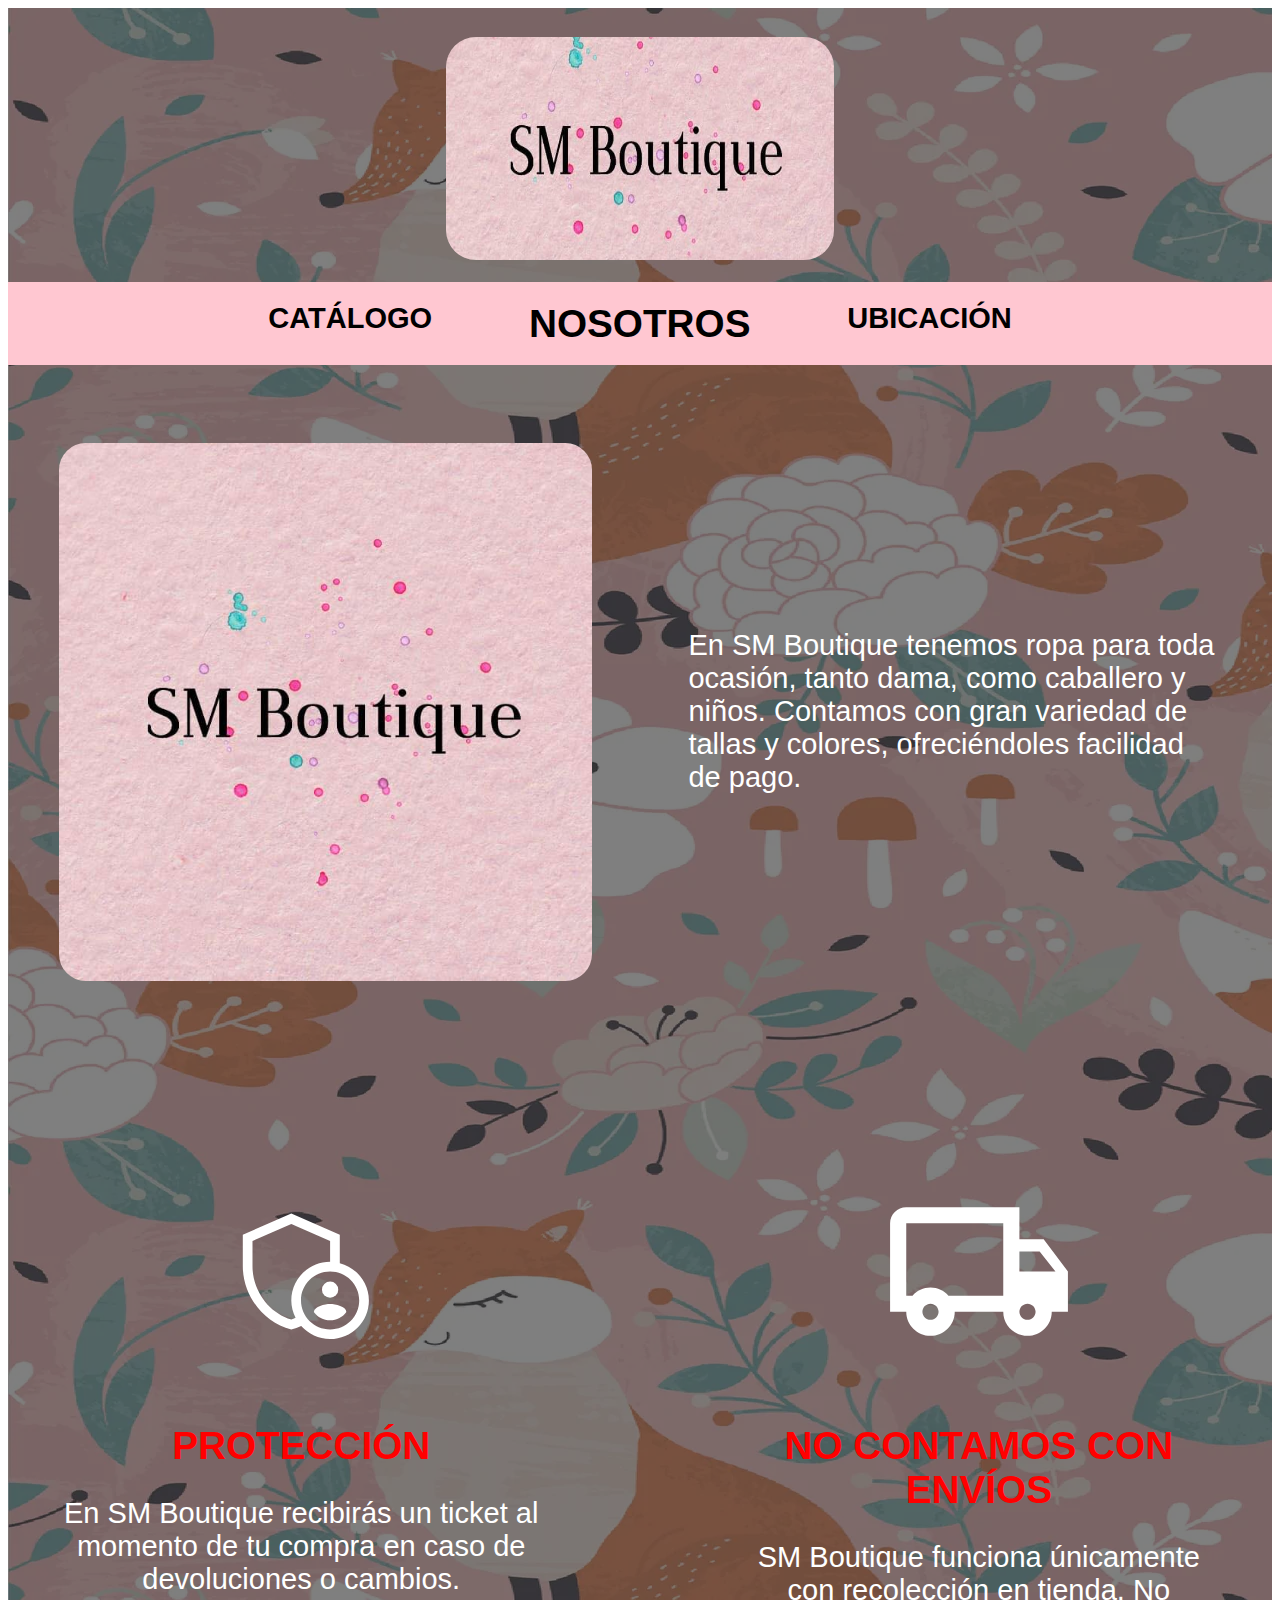
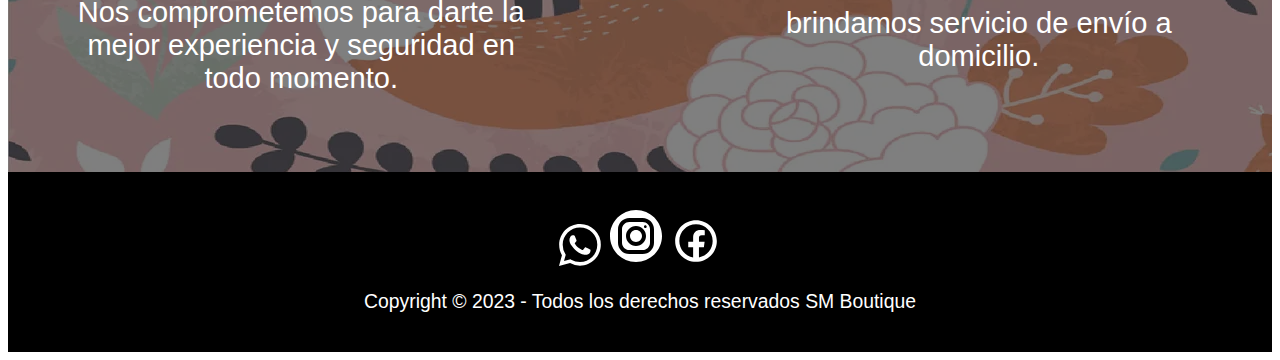
<file: nosotros.html>
<!DOCTYPE html>
<html lang="es">

<head>
    <meta charset="UTF-8">
    <meta http-equiv="X-UA-Compatible" content="IE=edge">
    <meta name="viewport" content="width=device-width, initial-scale=1.0">
    <title>SM Boutique</title>
    <link rel="stylesheet" href="/CSS/style.css">
</head>

<body>

    <div class="img-fondo">

        <div class="velo-negro">

            <!-------------------------------------------------->
            <!--ESTE ES LA CABECERA DE NUESTRO DOCUMENTO INDEX-->
            <header class="header">
                <a href="/index.html">
                    <img src="/IMG/logoHeader.jpg" alt="logo" class="logo-img">
                </a>

            </header>
            <!---FIN DEL HEADER-->

            <br><br>
            <nav>
                <a href="index.html">Catálogo</a>
                <a href="nosotros.html" class="nos">Nosotros</a>
                <a href="ubicacion.html">Ubicación</a>
            </nav>

            <!--ESTE ES EL INICIO DEL CONTENIDO PRINCIPAL-->
            <main class="contenedor">

                <div class="nosotros">
                    <img class="nosotros-img" src="/IMG/logoNosotros.jpg" alt="nosotros">

                    <div class="nosotros-texto">
                        <p>
                            En SM Boutique tenemos ropa para toda ocasión, tanto dama, como caballero y niños.
                            Contamos con gran variedad de tallas y colores, ofreciéndoles facilidad de pago.
                        </p>
                    </div>
                </div>

            </main>
            <!--FIN DEL CONTENIDO PRINCIPAL-->

            <!-------------------------------------->
            <!--este es la seccion de nosotros-->
            <section class="contenedor">
                <div class="bloques">
                    <div class="bloque">
                        <!--IMG-->
                        <img src="/IMG/escudo.svg" alt="SEGURIDAD">
                        <h3 class="bloque-titulo">Protección</h3>
                        <p>En SM Boutique recibirás un ticket al momento de tu compra en caso de devoluciones o cambios.
                            <br> Nos comprometemos para darte la mejor experiencia y seguridad en todo momento.
                        </p>
                    </div>

                    <div class="bloque">
                        <!--IMG-->
                        <img src="/IMG/camioneta.svg" alt="entrega">
                        <h3 class="bloque-titulo">No contamos con envíos</h3>
                        <p>SM Boutique funciona únicamente con recolección en tienda. No brindamos servicio de envío a
                            domicilio.</p>
                    </div>

                </div>

            </section>

        </div>

    </div>

    <footer class="footer">
        <!-- WhatsApp -->
        <a class="enlace-footer" href="https://wa.me/5521362728?text=Hola, vengo de la página SM Boutique :)"
            target="_blank">
            <svg style="color: white" xmlns="http://www.w3.org/2000/svg" width="42" height="42" fill="currentColor"
                class="bi bi-whatsapp" viewBox="0 0 16 16">
                <path
                    d="M13.601 2.326A7.854 7.854 0 0 0 7.994 0C3.627 0 .068 3.558.064 7.926c0 1.399.366 2.76 1.057 3.965L0 16l4.204-1.102a7.933 7.933 0 0 0 3.79.965h.004c4.368 0 7.926-3.558 7.93-7.93A7.898 7.898 0 0 0 13.6 2.326zM7.994 14.521a6.573 6.573 0 0 1-3.356-.92l-.24-.144-2.494.654.666-2.433-.156-.251a6.56 6.56 0 0 1-1.007-3.505c0-3.626 2.957-6.584 6.591-6.584a6.56 6.56 0 0 1 4.66 1.931 6.557 6.557 0 0 1 1.928 4.66c-.004 3.639-2.961 6.592-6.592 6.592zm3.615-4.934c-.197-.099-1.17-.578-1.353-.646-.182-.065-.315-.099-.445.099-.133.197-.513.646-.627.775-.114.133-.232.148-.43.05-.197-.1-.836-.308-1.592-.985-.59-.525-.985-1.175-1.103-1.372-.114-.198-.011-.304.088-.403.087-.088.197-.232.296-.346.1-.114.133-.198.198-.33.065-.134.034-.248-.015-.347-.05-.099-.445-1.076-.612-1.47-.16-.389-.323-.335-.445-.34-.114-.007-.247-.007-.38-.007a.729.729 0 0 0-.529.247c-.182.198-.691.677-.691 1.654 0 .977.71 1.916.81 2.049.098.133 1.394 2.132 3.383 2.992.47.205.84.326 1.129.418.475.152.904.129 1.246.08.38-.058 1.171-.48 1.338-.943.164-.464.164-.86.114-.943-.049-.084-.182-.133-.38-.232z"
                    fill="white">
                </path>
            </svg>
        </a>

        <!-- Instagram -->
        <a class="enlace-footer" href="https://www.instagram.com/sandy_mtzs/?igshid=Yzg5MTU1MDY%3D" target="_blank">
            <svg xmlns="http://www.w3.org/2000/svg" x="0px" y="0px" width="60" height="60" viewBox="0 0 172 172"
                style=" fill:#000000;">
                <g fill="none" fill-rule="nonzero" stroke="none" stroke-width="1" stroke-linecap="butt"
                    stroke-linejoin="miter" stroke-miterlimit="10" stroke-dasharray="" stroke-dashoffset="0"
                    font-family="none" font-weight="none" font-size="none" text-anchor="none"
                    style="mix-blend-mode: normal">
                    <path d="M0,172v-172h172v172z" fill="#000000"></path>
                    <g fill="#ffffff">
                        <path
                            d="M86,11.46667c-41.09653,0 -74.53333,33.4368 -74.53333,74.53333c0,41.09653 33.4368,74.53333 74.53333,74.53333c41.09653,0 74.53333,-33.4368 74.53333,-74.53333c0,-41.09653 -33.4368,-74.53333 -74.53333,-74.53333zM66.88516,34.4h38.21849c17.91667,0 32.49636,14.57422 32.49636,32.48516v38.21849c0,17.91667 -14.57423,32.49636 -32.48516,32.49636h-38.21849c-17.91667,0 -32.49636,-14.57423 -32.49636,-32.48516v-38.21849c0,-17.91667 14.57422,-32.49636 32.48516,-32.49636zM66.88516,45.86667c-11.58707,0 -21.01849,9.43689 -21.01849,21.02969v38.21849c0,11.58707 9.43689,21.01849 21.02969,21.01849h38.21849c11.58707,0 21.01849,-9.43689 21.01849,-21.02969v-38.21849c0,-11.58707 -9.43689,-21.01849 -21.02969,-21.01849zM112.76302,55.41849c2.10987,0 3.81849,1.70862 3.81849,3.81849c0,2.10987 -1.70862,3.82969 -3.81849,3.82969c-2.10987,0 -3.82969,-1.71982 -3.82969,-3.82969c0,-2.10987 1.71982,-3.81849 3.82969,-3.81849zM86,57.33333c15.8068,0 28.66667,12.85987 28.66667,28.66667c0,15.8068 -12.85987,28.66667 -28.66667,28.66667c-15.8068,0 -28.66667,-12.85987 -28.66667,-28.66667c0,-15.8068 12.85987,-28.66667 28.66667,-28.66667zM86,68.8c-9.4993,0 -17.2,7.7007 -17.2,17.2c0,9.4993 7.7007,17.2 17.2,17.2c9.4993,0 17.2,-7.7007 17.2,-17.2c0,-9.4993 -7.7007,-17.2 -17.2,-17.2z">
                        </path>
                    </g>
                </g>
            </svg>
        </a>

        <!-- Facebook -->
        <a class="enlace-footer" href="https://www.facebook.com/profile.php?id=100086216815871" target="_blank">
            <svg xmlns="http://www.w3.org/2000/svg" x="0px" y="0px" width="50" height="50" viewBox="0 0 226 226"
                style=" fill:#000000;">
                <g fill="none" fill-rule="nonzero" stroke="none" stroke-width="1" stroke-linecap="butt"
                    stroke-linejoin="miter" stroke-miterlimit="10" stroke-dasharray="" stroke-dashoffset="0"
                    font-family="none" font-weight="none" font-size="none" text-anchor="none"
                    style="mix-blend-mode: normal">
                    <path d="M0,226v-226h226v226z" fill="#000000"></path>
                    <g fill="#ffffff">
                        <path
                            d="M113,18.83333c-52.00825,0 -94.16667,42.15842 -94.16667,94.16667c0,52.00825 42.15842,94.16667 94.16667,94.16667c52.00825,0 94.16667,-42.15842 94.16667,-94.16667c0,-52.00825 -42.15842,-94.16667 -94.16667,-94.16667zM113,37.66667c41.60283,0 75.33333,33.7305 75.33333,75.33333c0,37.04891 -26.77936,67.78251 -62.01758,74.08269v-45.50163h22.27263l3.31054,-25.65673h-25.43603v-16.35042c-0.00001,-7.42034 2.06798,-12.43295 12.70882,-12.43295h13.4445v-22.89795c-6.54458,-0.66858 -13.11551,-0.99361 -19.69776,-0.97477c-19.53017,0 -32.90315,11.92003 -32.90315,33.80436v18.88851h-22.07031v25.65673h22.07031v45.52003c-35.40101,-6.16634 -62.34864,-36.97342 -62.34864,-74.13786c0,-41.60283 33.7305,-75.33333 75.33333,-75.33333z">
                        </path>
                    </g>
                </g>
            </svg>
        </a>

        <p>Copyright © 2023 - Todos los derechos reservados SM Boutique</p>
    </footer>

</body>

</html>
</file>
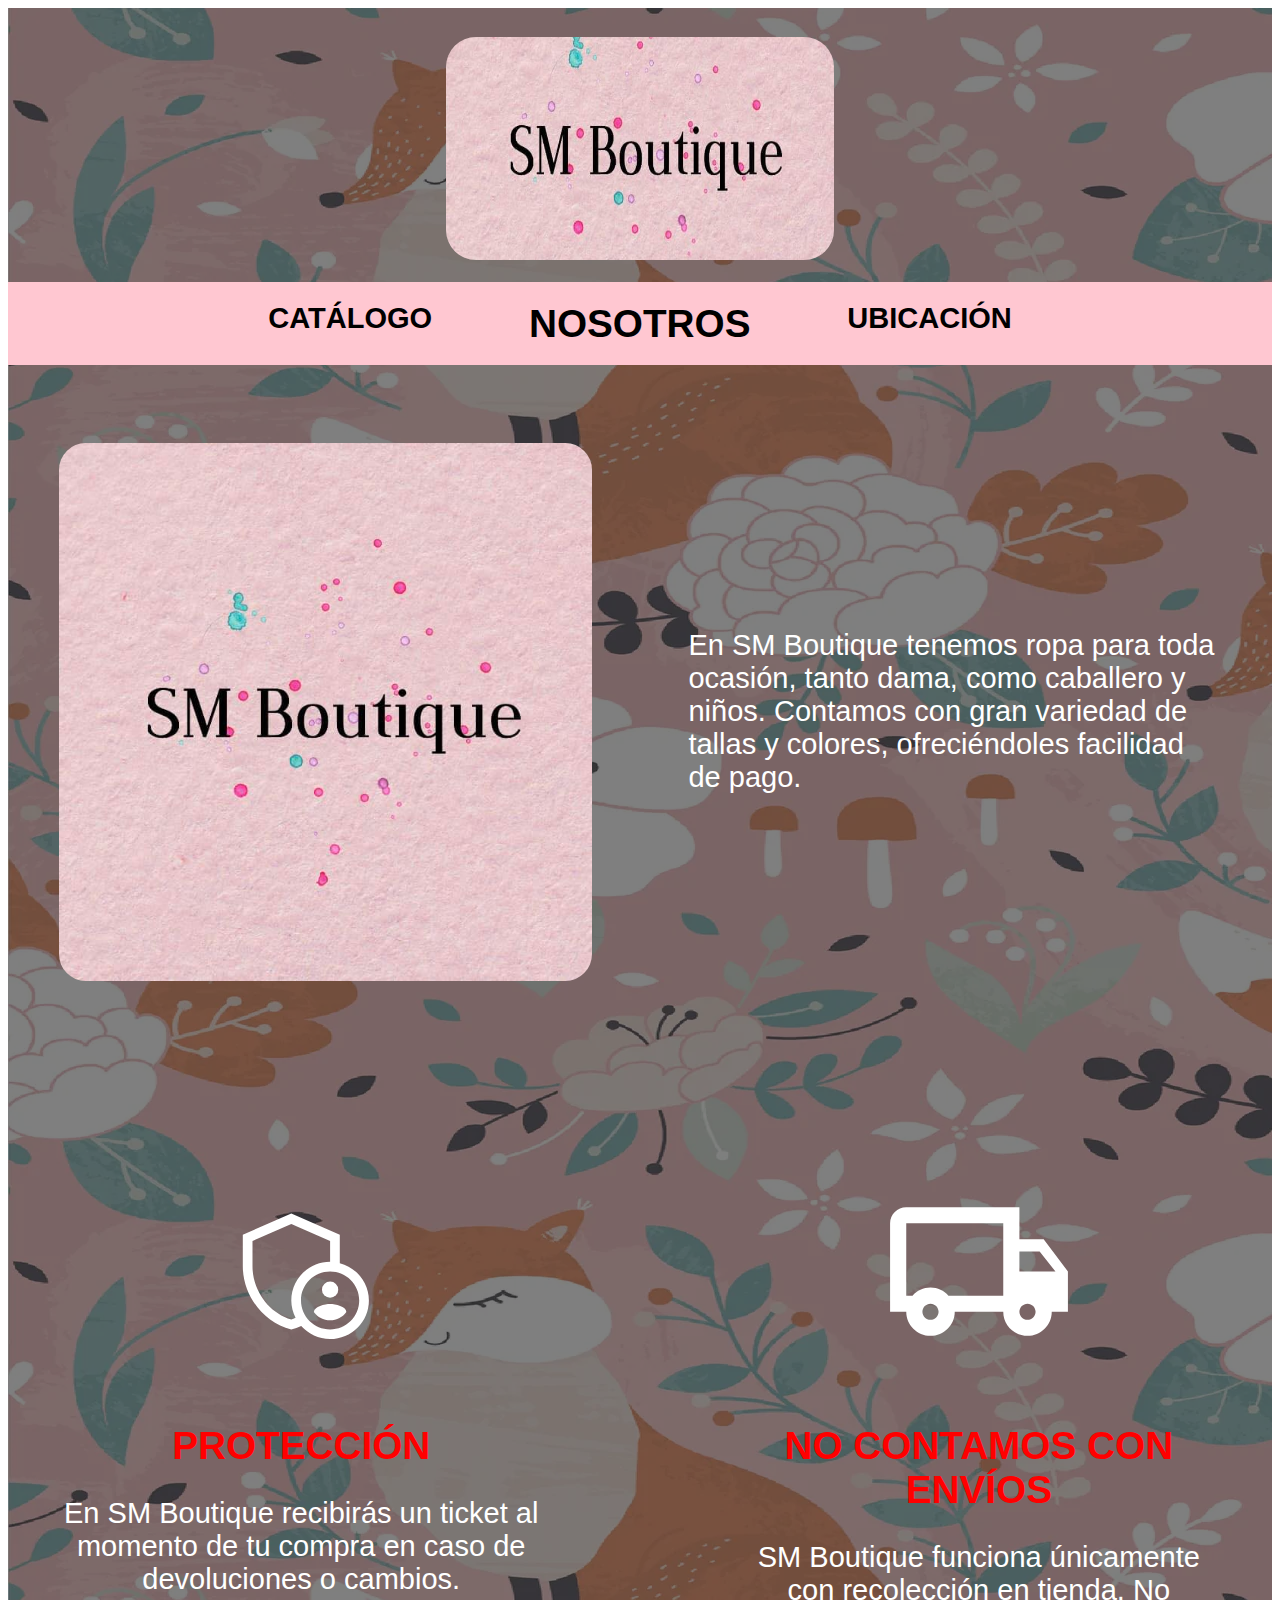
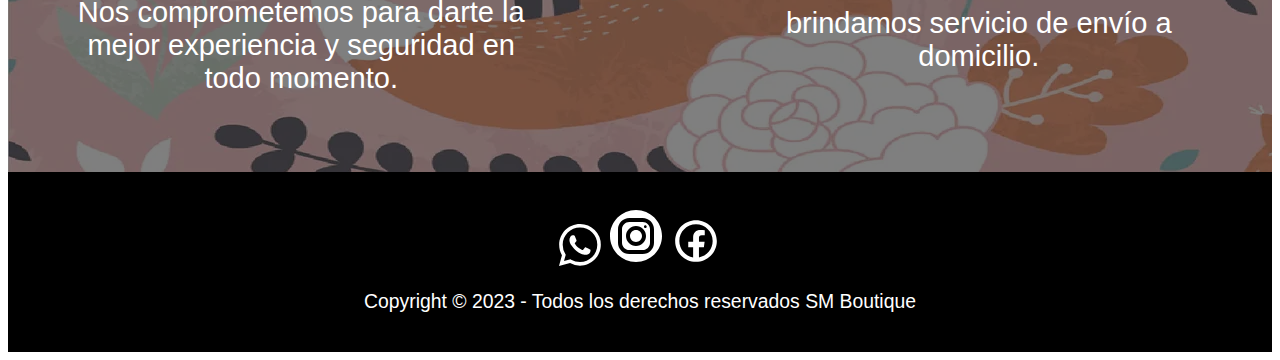
<file: nosotrosSBD.html>
<!DOCTYPE html>
<html lang="es">

<head>
    <meta charset="UTF-8">
    <meta http-equiv="X-UA-Compatible" content="IE=edge">
    <meta name="viewport" content="width=device-width, initial-scale=1.0">
    <title>SM Boutique SBD</title>
    <link rel="stylesheet" href="/CSS/style.css">
</head>

<body>

    <div class="img-fondo">

        <div class="velo-negro">

            <!-------------------------------------------------->
            <!--ESTE ES LA CABECERA DE NUESTRO DOCUMENTO INDEX-->
            <header class="header">
                <a href="/indexSBD.html">
                    <img src="/IMG/logoHeader.jpg" alt="logo" class="logo-img">
                </a>

            </header>
            <!---FIN DEL HEADER-->

            <br><br>
            <nav>
                <a href="indexSBD.html">Catálogo</a>
                <a href="nosotrosSBD.html" class="nos">Nosotros</a>
                <a href="ubicacionSBD.html">Ubicación</a>
            </nav>

            <!--ESTE ES EL INICIO DEL CONTENIDO PRINCIPAL-->
            <main class="contenedor">

                <div class="nosotros">
                    <img class="nosotros-img" src="/IMG/logoNosotros.jpg" alt="nosotros">

                    <div class="nosotros-texto">
                        <p>
                            En SM Boutique tenemos ropa para toda ocasión, tanto dama, como caballero y niños.
                            Contamos con gran variedad de tallas y colores, ofreciéndoles facilidad de pago.
                        </p>
                    </div>
                </div>

            </main>
            <!--FIN DEL CONTENIDO PRINCIPAL-->

            <!-------------------------------------->
            <!--este es la seccion de nosotros-->
            <section class="contenedor">
                <div class="bloques">
                    <div class="bloque">
                        <!--IMG-->
                        <img src="/IMG/escudo.svg" alt="SEGURIDAD">
                        <h3 class="bloque-titulo">Protección</h3>
                        <p>En SM Boutique recibirás un ticket al momento de tu compra en caso de devoluciones o cambios.
                            <br> Nos comprometemos para darte la mejor experiencia y seguridad en todo momento.
                        </p>
                    </div>

                    <div class="bloque">
                        <!--IMG-->
                        <img src="/IMG/camioneta.svg" alt="entrega">
                        <h3 class="bloque-titulo">No contamos con envíos</h3>
                        <p>SM Boutique funciona únicamente con recolección en tienda. No brindamos servicio de envío a
                            domicilio.</p>
                    </div>

                </div>

            </section>

        </div>

    </div>

    <footer class="footer">
        <!-- WhatsApp -->
        <a class="enlace-footer" href="https://wa.me/5521362728?text=Hola, vengo de la página SM Boutique :)"
            target="_blank">
            <svg style="color: white" xmlns="http://www.w3.org/2000/svg" width="42" height="42" fill="currentColor"
                class="bi bi-whatsapp" viewBox="0 0 16 16">
                <path
                    d="M13.601 2.326A7.854 7.854 0 0 0 7.994 0C3.627 0 .068 3.558.064 7.926c0 1.399.366 2.76 1.057 3.965L0 16l4.204-1.102a7.933 7.933 0 0 0 3.79.965h.004c4.368 0 7.926-3.558 7.93-7.93A7.898 7.898 0 0 0 13.6 2.326zM7.994 14.521a6.573 6.573 0 0 1-3.356-.92l-.24-.144-2.494.654.666-2.433-.156-.251a6.56 6.56 0 0 1-1.007-3.505c0-3.626 2.957-6.584 6.591-6.584a6.56 6.56 0 0 1 4.66 1.931 6.557 6.557 0 0 1 1.928 4.66c-.004 3.639-2.961 6.592-6.592 6.592zm3.615-4.934c-.197-.099-1.17-.578-1.353-.646-.182-.065-.315-.099-.445.099-.133.197-.513.646-.627.775-.114.133-.232.148-.43.05-.197-.1-.836-.308-1.592-.985-.59-.525-.985-1.175-1.103-1.372-.114-.198-.011-.304.088-.403.087-.088.197-.232.296-.346.1-.114.133-.198.198-.33.065-.134.034-.248-.015-.347-.05-.099-.445-1.076-.612-1.47-.16-.389-.323-.335-.445-.34-.114-.007-.247-.007-.38-.007a.729.729 0 0 0-.529.247c-.182.198-.691.677-.691 1.654 0 .977.71 1.916.81 2.049.098.133 1.394 2.132 3.383 2.992.47.205.84.326 1.129.418.475.152.904.129 1.246.08.38-.058 1.171-.48 1.338-.943.164-.464.164-.86.114-.943-.049-.084-.182-.133-.38-.232z"
                    fill="white">
                </path>
            </svg>
        </a>

        <!-- Instagram -->
        <a class="enlace-footer" href="https://www.instagram.com/sandy_mtzs/?igshid=Yzg5MTU1MDY%3D" target="_blank">
            <svg xmlns="http://www.w3.org/2000/svg" x="0px" y="0px" width="60" height="60" viewBox="0 0 172 172"
                style=" fill:#000000;">
                <g fill="none" fill-rule="nonzero" stroke="none" stroke-width="1" stroke-linecap="butt"
                    stroke-linejoin="miter" stroke-miterlimit="10" stroke-dasharray="" stroke-dashoffset="0"
                    font-family="none" font-weight="none" font-size="none" text-anchor="none"
                    style="mix-blend-mode: normal">
                    <path d="M0,172v-172h172v172z" fill="#000000"></path>
                    <g fill="#ffffff">
                        <path
                            d="M86,11.46667c-41.09653,0 -74.53333,33.4368 -74.53333,74.53333c0,41.09653 33.4368,74.53333 74.53333,74.53333c41.09653,0 74.53333,-33.4368 74.53333,-74.53333c0,-41.09653 -33.4368,-74.53333 -74.53333,-74.53333zM66.88516,34.4h38.21849c17.91667,0 32.49636,14.57422 32.49636,32.48516v38.21849c0,17.91667 -14.57423,32.49636 -32.48516,32.49636h-38.21849c-17.91667,0 -32.49636,-14.57423 -32.49636,-32.48516v-38.21849c0,-17.91667 14.57422,-32.49636 32.48516,-32.49636zM66.88516,45.86667c-11.58707,0 -21.01849,9.43689 -21.01849,21.02969v38.21849c0,11.58707 9.43689,21.01849 21.02969,21.01849h38.21849c11.58707,0 21.01849,-9.43689 21.01849,-21.02969v-38.21849c0,-11.58707 -9.43689,-21.01849 -21.02969,-21.01849zM112.76302,55.41849c2.10987,0 3.81849,1.70862 3.81849,3.81849c0,2.10987 -1.70862,3.82969 -3.81849,3.82969c-2.10987,0 -3.82969,-1.71982 -3.82969,-3.82969c0,-2.10987 1.71982,-3.81849 3.82969,-3.81849zM86,57.33333c15.8068,0 28.66667,12.85987 28.66667,28.66667c0,15.8068 -12.85987,28.66667 -28.66667,28.66667c-15.8068,0 -28.66667,-12.85987 -28.66667,-28.66667c0,-15.8068 12.85987,-28.66667 28.66667,-28.66667zM86,68.8c-9.4993,0 -17.2,7.7007 -17.2,17.2c0,9.4993 7.7007,17.2 17.2,17.2c9.4993,0 17.2,-7.7007 17.2,-17.2c0,-9.4993 -7.7007,-17.2 -17.2,-17.2z">
                        </path>
                    </g>
                </g>
            </svg>
        </a>

        <!-- Facebook -->
        <a class="enlace-footer" href="https://www.facebook.com/profile.php?id=100086216815871" target="_blank">
            <svg xmlns="http://www.w3.org/2000/svg" x="0px" y="0px" width="50" height="50" viewBox="0 0 226 226"
                style=" fill:#000000;">
                <g fill="none" fill-rule="nonzero" stroke="none" stroke-width="1" stroke-linecap="butt"
                    stroke-linejoin="miter" stroke-miterlimit="10" stroke-dasharray="" stroke-dashoffset="0"
                    font-family="none" font-weight="none" font-size="none" text-anchor="none"
                    style="mix-blend-mode: normal">
                    <path d="M0,226v-226h226v226z" fill="#000000"></path>
                    <g fill="#ffffff">
                        <path
                            d="M113,18.83333c-52.00825,0 -94.16667,42.15842 -94.16667,94.16667c0,52.00825 42.15842,94.16667 94.16667,94.16667c52.00825,0 94.16667,-42.15842 94.16667,-94.16667c0,-52.00825 -42.15842,-94.16667 -94.16667,-94.16667zM113,37.66667c41.60283,0 75.33333,33.7305 75.33333,75.33333c0,37.04891 -26.77936,67.78251 -62.01758,74.08269v-45.50163h22.27263l3.31054,-25.65673h-25.43603v-16.35042c-0.00001,-7.42034 2.06798,-12.43295 12.70882,-12.43295h13.4445v-22.89795c-6.54458,-0.66858 -13.11551,-0.99361 -19.69776,-0.97477c-19.53017,0 -32.90315,11.92003 -32.90315,33.80436v18.88851h-22.07031v25.65673h22.07031v45.52003c-35.40101,-6.16634 -62.34864,-36.97342 -62.34864,-74.13786c0,-41.60283 33.7305,-75.33333 75.33333,-75.33333z">
                        </path>
                    </g>
                </g>
            </svg>
        </a>

        <p>Copyright © 2023 - Todos los derechos reservados SM Boutique</p>
    </footer>

</body>

</html>
</file>
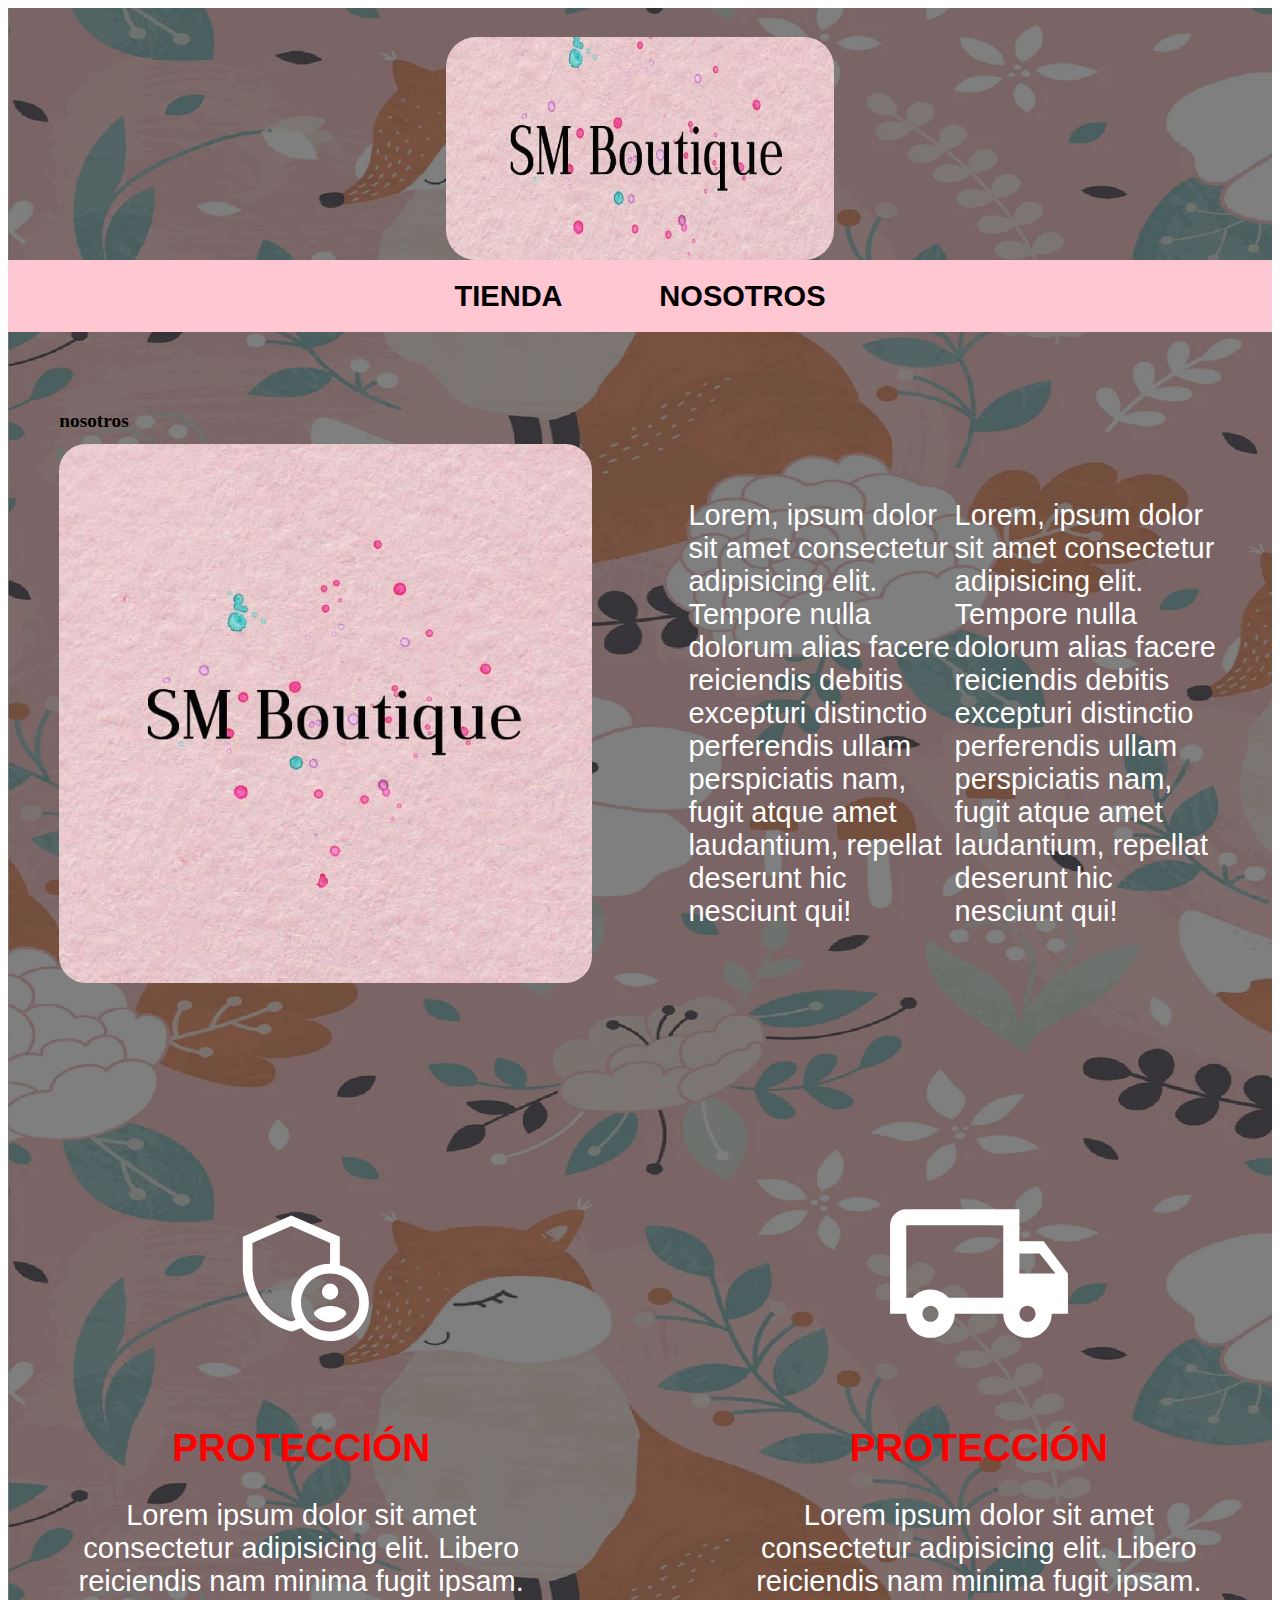
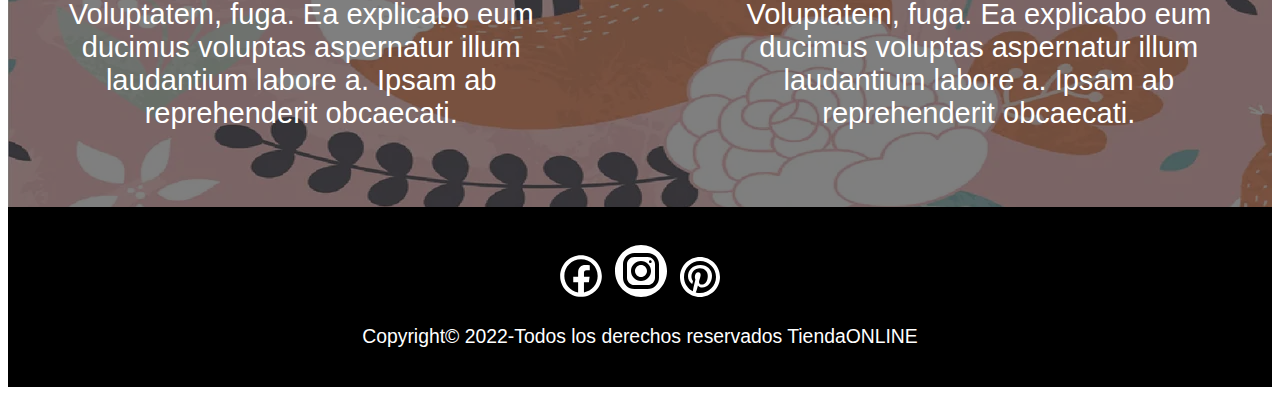
<file: Precios.html>
<!DOCTYPE html>
<html lang="en">

<head>
    <meta charset="UTF-8">
    <meta http-equiv="X-UA-Compatible" content="IE=edge">
    <meta name="viewport" content="width=device-width, initial-scale=1.0">
    <title>TiendaOnline</title>
    <link rel="stylesheet" href="/CSS/style.css">
</head>

<body>


    <div class="img-fondo">

        <div class="velo-negro">

            <!-------------------------------------------------->
            <!--ESTE ES LA CABECERA DE NUESTRO DOCUMENTO INDEX-->
            <header class="header">
                <a href="/index.html">

                    <img src="/IMG/logo.jpg" alt="logo" class="logo-img">
                </a>


            </header>
            <!---FIN DEL HEADER-->

            <nav>
                <a href="index.html">Tienda</a>
                <a href="nosotros.html">Nosotros</a>
            </nav>


            <!--ESTE ES EL INICIO DEL CONTENIDO PRINCIPAL-->
            <main class="contenedor">
                <h1 class="nustros-productos">nosotros</h1>

                <div class="nosotros">
                    <img class="nosotros-img" src="/IMG/logo2.jpg" alt="nosotros">



                    <div class="nosotros-texto">
                        <p> Lorem, ipsum dolor sit amet consectetur adipisicing elit. Tempore nulla dolorum alias facere
                            reiciendis debitis excepturi distinctio perferendis ullam perspiciatis nam, fugit atque amet
                            laudantium, repellat deserunt hic nesciunt qui!</p>
                        <p> Lorem, ipsum dolor sit amet consectetur adipisicing elit. Tempore nulla dolorum alias facere
                            reiciendis debitis excepturi distinctio perferendis ullam perspiciatis nam, fugit atque amet
                            laudantium, repellat deserunt hic nesciunt qui!</p>

                    </div>
                </div>


            </main>
            <!--FIN DEL CONTENIDO PRINCIPAL-->


            <!-------------------------------------->
            <!--este es la seccion de nosotros-->
            <section class="contenedor">
                <div class="bloques">
                    <div class="bloque">
                        <!--IMG-->
                        <img src="/IMG/SEGURIDAD.svg" alt="SEGURIDAD">
                        <h3 class="bloque-titulo">Protección</h3>
                        <p>Lorem ipsum dolor sit amet consectetur adipisicing elit. Libero reiciendis nam minima fugit
                            ipsam. Voluptatem, fuga. Ea explicabo eum ducimus voluptas aspernatur illum laudantium
                            labore a. Ipsam ab reprehenderit obcaecati.</p>


                    </div>

                    <div class="bloque">
                        <!--IMG-->
                        <img src="/IMG/entrega.svg" alt="entrega">
                        <h3 class="bloque-titulo">Protección</h3>
                        <p>Lorem ipsum dolor sit amet consectetur adipisicing elit. Libero reiciendis nam minima fugit
                            ipsam. Voluptatem, fuga. Ea explicabo eum ducimus voluptas aspernatur illum laudantium
                            labore a. Ipsam ab reprehenderit obcaecati.</p>


                    </div>

                </div>



            </section>



        </div>


    </div>


    <footer class="footer">
        <a class="enlace-footer" href="https://www.facebook.com/profile.php?id=100086216815871">
            <svg xmlns="http://www.w3.org/2000/svg" x="0px" y="0px" width="50" height="50" viewBox="0 0 226 226"
                style=" fill:#000000;">
                <g fill="none" fill-rule="nonzero" stroke="none" stroke-width="1" stroke-linecap="butt"
                    stroke-linejoin="miter" stroke-miterlimit="10" stroke-dasharray="" stroke-dashoffset="0"
                    font-family="none" font-weight="none" font-size="none" text-anchor="none"
                    style="mix-blend-mode: normal">
                    <path d="M0,226v-226h226v226z" fill="#000000"></path>
                    <g fill="#ffffff">
                        <path
                            d="M113,18.83333c-52.00825,0 -94.16667,42.15842 -94.16667,94.16667c0,52.00825 42.15842,94.16667 94.16667,94.16667c52.00825,0 94.16667,-42.15842 94.16667,-94.16667c0,-52.00825 -42.15842,-94.16667 -94.16667,-94.16667zM113,37.66667c41.60283,0 75.33333,33.7305 75.33333,75.33333c0,37.04891 -26.77936,67.78251 -62.01758,74.08269v-45.50163h22.27263l3.31054,-25.65673h-25.43603v-16.35042c-0.00001,-7.42034 2.06798,-12.43295 12.70882,-12.43295h13.4445v-22.89795c-6.54458,-0.66858 -13.11551,-0.99361 -19.69776,-0.97477c-19.53017,0 -32.90315,11.92003 -32.90315,33.80436v18.88851h-22.07031v25.65673h22.07031v45.52003c-35.40101,-6.16634 -62.34864,-36.97342 -62.34864,-74.13786c0,-41.60283 33.7305,-75.33333 75.33333,-75.33333z">
                        </path>
                    </g>
                </g>
            </svg>
        </a>

        <a class="enlace-footer" href="#">
            <svg xmlns="http://www.w3.org/2000/svg" x="0px" y="0px" width="60" height="60" viewBox="0 0 172 172"
                style=" fill:#000000;">
                <g fill="none" fill-rule="nonzero" stroke="none" stroke-width="1" stroke-linecap="butt"
                    stroke-linejoin="miter" stroke-miterlimit="10" stroke-dasharray="" stroke-dashoffset="0"
                    font-family="none" font-weight="none" font-size="none" text-anchor="none"
                    style="mix-blend-mode: normal">
                    <path d="M0,172v-172h172v172z" fill="#000000"></path>
                    <g fill="#ffffff">
                        <path
                            d="M86,11.46667c-41.09653,0 -74.53333,33.4368 -74.53333,74.53333c0,41.09653 33.4368,74.53333 74.53333,74.53333c41.09653,0 74.53333,-33.4368 74.53333,-74.53333c0,-41.09653 -33.4368,-74.53333 -74.53333,-74.53333zM66.88516,34.4h38.21849c17.91667,0 32.49636,14.57422 32.49636,32.48516v38.21849c0,17.91667 -14.57423,32.49636 -32.48516,32.49636h-38.21849c-17.91667,0 -32.49636,-14.57423 -32.49636,-32.48516v-38.21849c0,-17.91667 14.57422,-32.49636 32.48516,-32.49636zM66.88516,45.86667c-11.58707,0 -21.01849,9.43689 -21.01849,21.02969v38.21849c0,11.58707 9.43689,21.01849 21.02969,21.01849h38.21849c11.58707,0 21.01849,-9.43689 21.01849,-21.02969v-38.21849c0,-11.58707 -9.43689,-21.01849 -21.02969,-21.01849zM112.76302,55.41849c2.10987,0 3.81849,1.70862 3.81849,3.81849c0,2.10987 -1.70862,3.82969 -3.81849,3.82969c-2.10987,0 -3.82969,-1.71982 -3.82969,-3.82969c0,-2.10987 1.71982,-3.81849 3.82969,-3.81849zM86,57.33333c15.8068,0 28.66667,12.85987 28.66667,28.66667c0,15.8068 -12.85987,28.66667 -28.66667,28.66667c-15.8068,0 -28.66667,-12.85987 -28.66667,-28.66667c0,-15.8068 12.85987,-28.66667 28.66667,-28.66667zM86,68.8c-9.4993,0 -17.2,7.7007 -17.2,17.2c0,9.4993 7.7007,17.2 17.2,17.2c9.4993,0 17.2,-7.7007 17.2,-17.2c0,-9.4993 -7.7007,-17.2 -17.2,-17.2z">
                        </path>
                    </g>
                </g>
            </svg>
        </a>
        <a class="enlace-footer" href="#">
            <svg xmlns="http://www.w3.org/2000/svg" x="0px" y="0px" width="48" height="48" viewBox="0 0 172 172"
                style=" fill:#000000;">
                <g fill="none" fill-rule="nonzero" stroke="none" stroke-width="1" stroke-linecap="butt"
                    stroke-linejoin="miter" stroke-miterlimit="10" stroke-dasharray="" stroke-dashoffset="0"
                    font-family="none" font-weight="none" font-size="none" text-anchor="none"
                    style="mix-blend-mode: normal">
                    <path d="M0,172v-172h172v172z" fill="#000000"></path>
                    <g fill="#ffffff">
                        <path
                            d="M86,14.33333c-39.5815,0 -71.66667,32.08517 -71.66667,71.66667c0,39.5815 32.08517,71.66667 71.66667,71.66667c39.5815,0 71.66667,-32.08517 71.66667,-71.66667c0,-39.5815 -32.08517,-71.66667 -71.66667,-71.66667zM86,28.66667c31.66233,0 57.33333,25.671 57.33333,57.33333c0,31.66233 -25.671,57.33333 -57.33333,57.33333c-5.27193,0 -10.35229,-0.76706 -15.20117,-2.09961c1.52517,-3.07269 2.8933,-6.3108 3.63933,-9.18229c0.82417,-3.15333 4.19922,-16.01302 4.19922,-16.01302c2.193,4.18533 8.60247,7.74056 15.42513,7.74056c20.30317,0 34.9375,-18.67454 34.9375,-41.88021c0,-22.2525 -18.15294,-38.89876 -41.51628,-38.89876c-29.06083,0 -44.48372,19.50442 -44.48372,40.74642c0,9.87567 5.25496,22.17098 13.66146,26.09115c1.27567,0.59483 1.95975,0.33683 2.25358,-0.89583c0.22933,-0.93883 1.36682,-5.51408 1.87565,-7.64258c0.16483,-0.67367 0.08992,-1.26515 -0.46191,-1.93165c-2.78067,-3.3755 -5.01107,-9.57164 -5.01107,-15.35514c0,-14.8565 11.24584,-29.22656 30.40235,-29.22656c16.54066,0 28.12077,11.27507 28.12077,27.3929c0,18.2105 -9.19573,30.82226 -21.16406,30.82226c-6.60767,0 -11.57114,-5.45574 -9.98015,-12.16374c1.89917,-8.00516 5.58496,-16.64749 5.58496,-22.42383c0,-5.16717 -2.76275,-9.47624 -8.51042,-9.47624c-6.75817,0 -12.19173,6.98213 -12.19173,16.34896c0,5.96267 2.01563,9.99414 2.01563,9.99414c0,0 -6.66903,28.21461 -7.89453,33.46777c-0.60737,2.59249 -0.8101,5.66382 -0.82585,8.73438c-19.05164,-9.32011 -32.20801,-28.8455 -32.20801,-51.48242c0,-31.66233 25.671,-57.33333 57.33333,-57.33333z">
                        </path>
                    </g>
                </g>
            </svg>
        </a>

        <p>Copyright© 2022-Todos los derechos reservados TiendaONLINE</p>
    </footer>



</body>

</html>
</file>
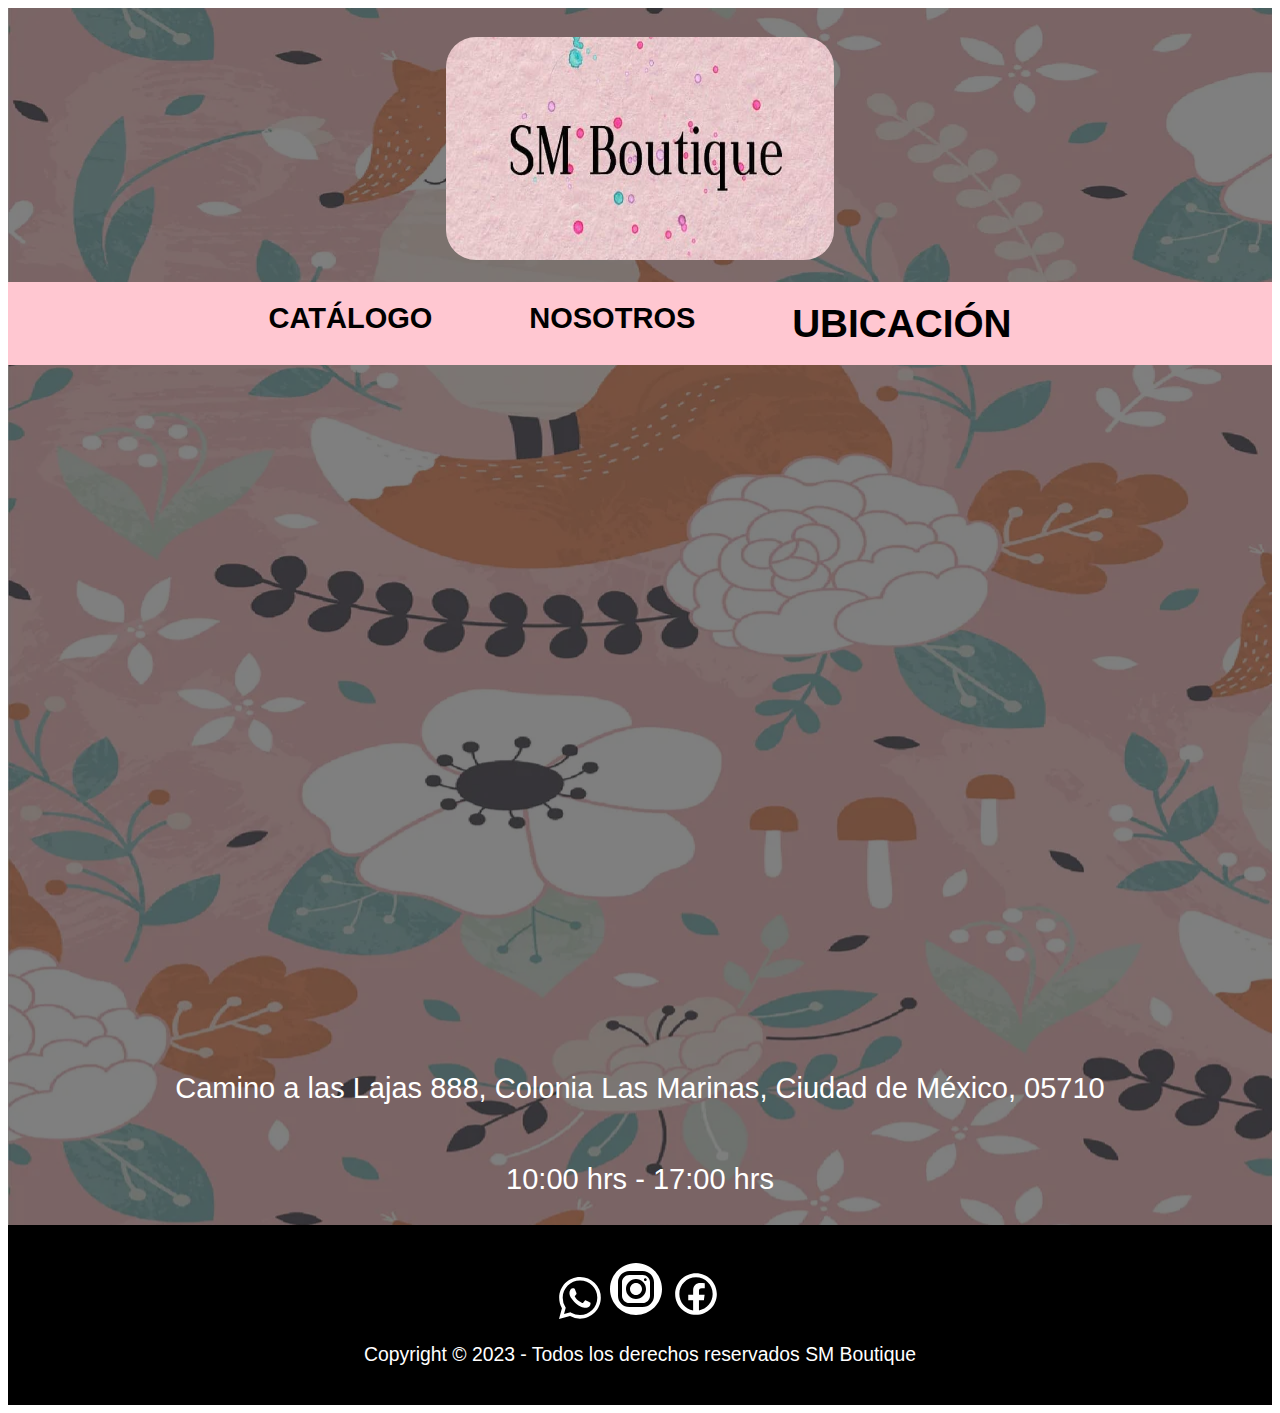
<file: Ubicacion.html>
<!DOCTYPE html>
<html lang="es">

<head>
    <meta charset="UTF-8">
    <meta http-equiv="X-UA-Compatible" content="IE=edge">
    <meta name="viewport" content="width=device-width, initial-scale=1.0">
    <title>SM Boutique</title>
    <link rel="stylesheet" href="/CSS/style.css">
</head>

<body>

    <div class="img-fondo">

        <div class="velo-negro">

            <!-------------------------------------------------->
            <!--ESTE ES LA CABECERA DE NUESTRO DOCUMENTO INDEX-->
            <header class="header">
                <a href="/index.html">

                    <img src="/IMG/logoHeader.jpg" alt="logo" class="logo-img">
                </a>

            </header>
            <!---FIN DEL HEADER-->

            <br><br>
            <nav>
                <a href="index.html">Catálogo</a>
                <a href="nosotros.html">Nosotros</a>
                <a href="ubicacion.html" class="ubicacion">Ubicación</a>
            </nav>

            <!--ESTE ES EL INICIO DEL CONTENIDO PRINCIPAL-->
            <main class="contenedor">

                <div class="ubicacion">
                    <iframe
                        src="https://www.google.com/maps/embed?pb=!1m18!1m12!1m3!1d1882.6005547185803!2d-99.33628939883536!3d19.317077633652534!2m3!1f0!2f0!3f0!3m2!1i1024!2i768!4f13.1!3m3!1m2!1s0x85cdf8700a9a47d1%3A0x5e2c5727634fbd67!2sCam.%20a%20las%20Lajas%20888%2C%20La%20Pila%2C%20Cuajimalpa%20de%20Morelos%2C%2005710%20Ciudad%20de%20M%C3%A9xico%2C%20CDMX!5e0!3m2!1ses!2smx!4v1674264943336!5m2!1ses!2smx"
                        width="800" height="600" style="border:0;" allowfullscreen="" loading="lazy"
                        referrerpolicy="no-referrer-when-downgrade"></iframe>
                </div>

                <div class="nosotros-texto">
                    <p>Camino a las Lajas 888, Colonia Las Marinas, Ciudad de México, 05710</p>
                </div>

                <div class="nosotros-texto">
                    <p>10:00 hrs - 17:00 hrs</p>
                </div>
                
            </main>
            <!--FIN DEL CONTENIDO PRINCIPAL-->

        </div>

    </div>

    <footer class="footer">
        <!-- WhatsApp -->
        <a class="enlace-footer" href="https://wa.me/5521362728?text=Hola, vengo de la página SM Boutique :)"
            target="_blank">
            <svg style="color: white" xmlns="http://www.w3.org/2000/svg" width="42" height="42" fill="currentColor"
                class="bi bi-whatsapp" viewBox="0 0 16 16">
                <path
                    d="M13.601 2.326A7.854 7.854 0 0 0 7.994 0C3.627 0 .068 3.558.064 7.926c0 1.399.366 2.76 1.057 3.965L0 16l4.204-1.102a7.933 7.933 0 0 0 3.79.965h.004c4.368 0 7.926-3.558 7.93-7.93A7.898 7.898 0 0 0 13.6 2.326zM7.994 14.521a6.573 6.573 0 0 1-3.356-.92l-.24-.144-2.494.654.666-2.433-.156-.251a6.56 6.56 0 0 1-1.007-3.505c0-3.626 2.957-6.584 6.591-6.584a6.56 6.56 0 0 1 4.66 1.931 6.557 6.557 0 0 1 1.928 4.66c-.004 3.639-2.961 6.592-6.592 6.592zm3.615-4.934c-.197-.099-1.17-.578-1.353-.646-.182-.065-.315-.099-.445.099-.133.197-.513.646-.627.775-.114.133-.232.148-.43.05-.197-.1-.836-.308-1.592-.985-.59-.525-.985-1.175-1.103-1.372-.114-.198-.011-.304.088-.403.087-.088.197-.232.296-.346.1-.114.133-.198.198-.33.065-.134.034-.248-.015-.347-.05-.099-.445-1.076-.612-1.47-.16-.389-.323-.335-.445-.34-.114-.007-.247-.007-.38-.007a.729.729 0 0 0-.529.247c-.182.198-.691.677-.691 1.654 0 .977.71 1.916.81 2.049.098.133 1.394 2.132 3.383 2.992.47.205.84.326 1.129.418.475.152.904.129 1.246.08.38-.058 1.171-.48 1.338-.943.164-.464.164-.86.114-.943-.049-.084-.182-.133-.38-.232z"
                    fill="white">
                </path>
            </svg>
        </a>

        <!-- Instagram -->
        <a class="enlace-footer" href="https://www.instagram.com/sandy_mtzs/?igshid=Yzg5MTU1MDY%3D" target="_blank">
            <svg xmlns="http://www.w3.org/2000/svg" x="0px" y="0px" width="60" height="60" viewBox="0 0 172 172"
                style=" fill:#000000;">
                <g fill="none" fill-rule="nonzero" stroke="none" stroke-width="1" stroke-linecap="butt"
                    stroke-linejoin="miter" stroke-miterlimit="10" stroke-dasharray="" stroke-dashoffset="0"
                    font-family="none" font-weight="none" font-size="none" text-anchor="none"
                    style="mix-blend-mode: normal">
                    <path d="M0,172v-172h172v172z" fill="#000000"></path>
                    <g fill="#ffffff">
                        <path
                            d="M86,11.46667c-41.09653,0 -74.53333,33.4368 -74.53333,74.53333c0,41.09653 33.4368,74.53333 74.53333,74.53333c41.09653,0 74.53333,-33.4368 74.53333,-74.53333c0,-41.09653 -33.4368,-74.53333 -74.53333,-74.53333zM66.88516,34.4h38.21849c17.91667,0 32.49636,14.57422 32.49636,32.48516v38.21849c0,17.91667 -14.57423,32.49636 -32.48516,32.49636h-38.21849c-17.91667,0 -32.49636,-14.57423 -32.49636,-32.48516v-38.21849c0,-17.91667 14.57422,-32.49636 32.48516,-32.49636zM66.88516,45.86667c-11.58707,0 -21.01849,9.43689 -21.01849,21.02969v38.21849c0,11.58707 9.43689,21.01849 21.02969,21.01849h38.21849c11.58707,0 21.01849,-9.43689 21.01849,-21.02969v-38.21849c0,-11.58707 -9.43689,-21.01849 -21.02969,-21.01849zM112.76302,55.41849c2.10987,0 3.81849,1.70862 3.81849,3.81849c0,2.10987 -1.70862,3.82969 -3.81849,3.82969c-2.10987,0 -3.82969,-1.71982 -3.82969,-3.82969c0,-2.10987 1.71982,-3.81849 3.82969,-3.81849zM86,57.33333c15.8068,0 28.66667,12.85987 28.66667,28.66667c0,15.8068 -12.85987,28.66667 -28.66667,28.66667c-15.8068,0 -28.66667,-12.85987 -28.66667,-28.66667c0,-15.8068 12.85987,-28.66667 28.66667,-28.66667zM86,68.8c-9.4993,0 -17.2,7.7007 -17.2,17.2c0,9.4993 7.7007,17.2 17.2,17.2c9.4993,0 17.2,-7.7007 17.2,-17.2c0,-9.4993 -7.7007,-17.2 -17.2,-17.2z">
                        </path>
                    </g>
                </g>
            </svg>
        </a>

        <!-- Facebook -->
        <a class="enlace-footer" href="https://www.facebook.com/profile.php?id=100086216815871" target="_blank">
            <svg xmlns="http://www.w3.org/2000/svg" x="0px" y="0px" width="50" height="50" viewBox="0 0 226 226"
                style=" fill:#000000;">
                <g fill="none" fill-rule="nonzero" stroke="none" stroke-width="1" stroke-linecap="butt"
                    stroke-linejoin="miter" stroke-miterlimit="10" stroke-dasharray="" stroke-dashoffset="0"
                    font-family="none" font-weight="none" font-size="none" text-anchor="none"
                    style="mix-blend-mode: normal">
                    <path d="M0,226v-226h226v226z" fill="#000000"></path>
                    <g fill="#ffffff">
                        <path
                            d="M113,18.83333c-52.00825,0 -94.16667,42.15842 -94.16667,94.16667c0,52.00825 42.15842,94.16667 94.16667,94.16667c52.00825,0 94.16667,-42.15842 94.16667,-94.16667c0,-52.00825 -42.15842,-94.16667 -94.16667,-94.16667zM113,37.66667c41.60283,0 75.33333,33.7305 75.33333,75.33333c0,37.04891 -26.77936,67.78251 -62.01758,74.08269v-45.50163h22.27263l3.31054,-25.65673h-25.43603v-16.35042c-0.00001,-7.42034 2.06798,-12.43295 12.70882,-12.43295h13.4445v-22.89795c-6.54458,-0.66858 -13.11551,-0.99361 -19.69776,-0.97477c-19.53017,0 -32.90315,11.92003 -32.90315,33.80436v18.88851h-22.07031v25.65673h22.07031v45.52003c-35.40101,-6.16634 -62.34864,-36.97342 -62.34864,-74.13786c0,-41.60283 33.7305,-75.33333 75.33333,-75.33333z">
                        </path>
                    </g>
                </g>
            </svg>
        </a>

        <p>Copyright © 2023 - Todos los derechos reservados SM Boutique</p>
    </footer>

</body>

</html>
</file>
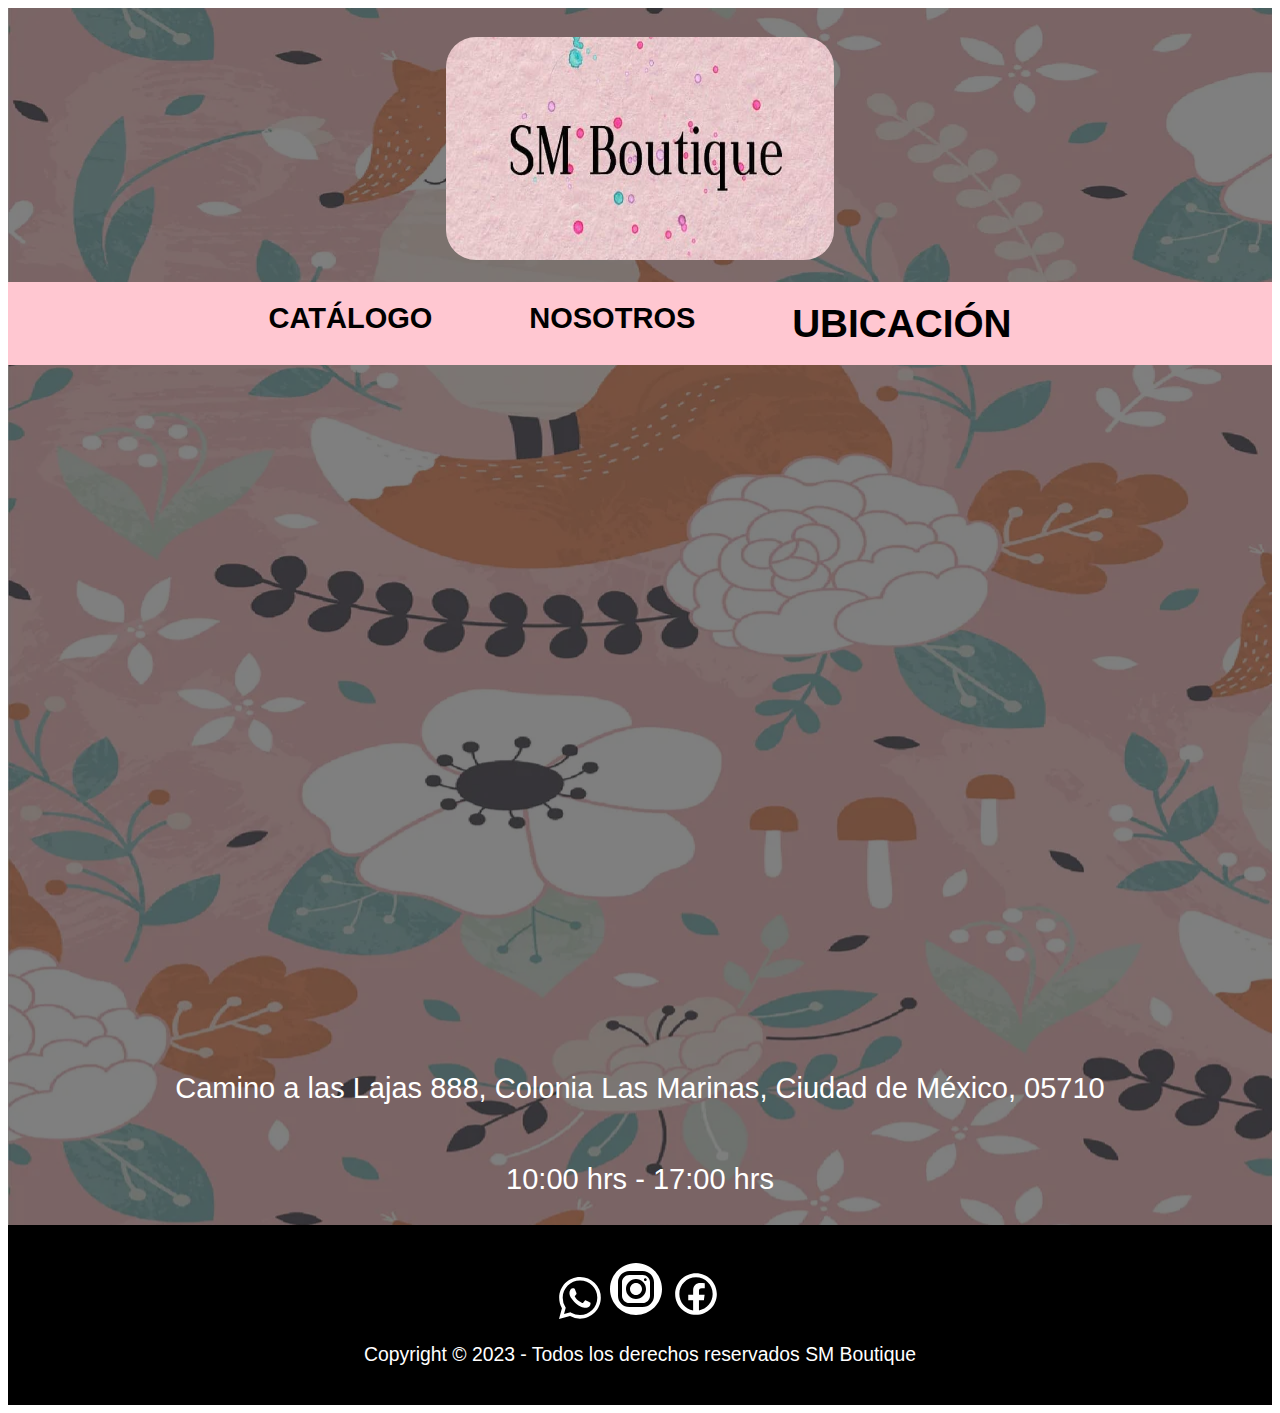
<file: ubicacionSBD.html>
<!DOCTYPE html>
<html lang="es">

<head>
    <meta charset="UTF-8">
    <meta http-equiv="X-UA-Compatible" content="IE=edge">
    <meta name="viewport" content="width=device-width, initial-scale=1.0">
    <title>SM Boutique SBD</title>
    <link rel="stylesheet" href="/CSS/style.css">
</head>

<body>

    <div class="img-fondo">

        <div class="velo-negro">

            <!-------------------------------------------------->
            <!--ESTE ES LA CABECERA DE NUESTRO DOCUMENTO INDEX-->
            <header class="header">
                <a href="/indexSBD.html">

                    <img src="/IMG/logoHeader.jpg" alt="logo" class="logo-img">
                </a>

            </header>
            <!---FIN DEL HEADER-->

            <br><br>
            <nav>
                <a href="indexSBD.html">Catálogo</a>
                <a href="nosotrosSBD.html">Nosotros</a>
                <a href="ubicacionSBD.html" class="ubicacion">Ubicación</a>
            </nav>

            <!--ESTE ES EL INICIO DEL CONTENIDO PRINCIPAL-->
            <main class="contenedor">

                <div class="ubicacion">
                    <iframe
                        src="https://www.google.com/maps/embed?pb=!1m18!1m12!1m3!1d1882.6005547185803!2d-99.33628939883536!3d19.317077633652534!2m3!1f0!2f0!3f0!3m2!1i1024!2i768!4f13.1!3m3!1m2!1s0x85cdf8700a9a47d1%3A0x5e2c5727634fbd67!2sCam.%20a%20las%20Lajas%20888%2C%20La%20Pila%2C%20Cuajimalpa%20de%20Morelos%2C%2005710%20Ciudad%20de%20M%C3%A9xico%2C%20CDMX!5e0!3m2!1ses!2smx!4v1674264943336!5m2!1ses!2smx"
                        width="800" height="600" style="border:0;" allowfullscreen="" loading="lazy"
                        referrerpolicy="no-referrer-when-downgrade"></iframe>
                </div>

                <div class="nosotros-texto">
                    <p>Camino a las Lajas 888, Colonia Las Marinas, Ciudad de México, 05710</p>
                </div>

                <div class="nosotros-texto">
                    <p>10:00 hrs - 17:00 hrs</p>
                </div>
                
            </main>
            <!--FIN DEL CONTENIDO PRINCIPAL-->

        </div>

    </div>

    <footer class="footer">
        <!-- WhatsApp -->
        <a class="enlace-footer" href="https://wa.me/5521362728?text=Hola, vengo de la página SM Boutique :)"
            target="_blank">
            <svg style="color: white" xmlns="http://www.w3.org/2000/svg" width="42" height="42" fill="currentColor"
                class="bi bi-whatsapp" viewBox="0 0 16 16">
                <path
                    d="M13.601 2.326A7.854 7.854 0 0 0 7.994 0C3.627 0 .068 3.558.064 7.926c0 1.399.366 2.76 1.057 3.965L0 16l4.204-1.102a7.933 7.933 0 0 0 3.79.965h.004c4.368 0 7.926-3.558 7.93-7.93A7.898 7.898 0 0 0 13.6 2.326zM7.994 14.521a6.573 6.573 0 0 1-3.356-.92l-.24-.144-2.494.654.666-2.433-.156-.251a6.56 6.56 0 0 1-1.007-3.505c0-3.626 2.957-6.584 6.591-6.584a6.56 6.56 0 0 1 4.66 1.931 6.557 6.557 0 0 1 1.928 4.66c-.004 3.639-2.961 6.592-6.592 6.592zm3.615-4.934c-.197-.099-1.17-.578-1.353-.646-.182-.065-.315-.099-.445.099-.133.197-.513.646-.627.775-.114.133-.232.148-.43.05-.197-.1-.836-.308-1.592-.985-.59-.525-.985-1.175-1.103-1.372-.114-.198-.011-.304.088-.403.087-.088.197-.232.296-.346.1-.114.133-.198.198-.33.065-.134.034-.248-.015-.347-.05-.099-.445-1.076-.612-1.47-.16-.389-.323-.335-.445-.34-.114-.007-.247-.007-.38-.007a.729.729 0 0 0-.529.247c-.182.198-.691.677-.691 1.654 0 .977.71 1.916.81 2.049.098.133 1.394 2.132 3.383 2.992.47.205.84.326 1.129.418.475.152.904.129 1.246.08.38-.058 1.171-.48 1.338-.943.164-.464.164-.86.114-.943-.049-.084-.182-.133-.38-.232z"
                    fill="white">
                </path>
            </svg>
        </a>

        <!-- Instagram -->
        <a class="enlace-footer" href="https://www.instagram.com/sandy_mtzs/?igshid=Yzg5MTU1MDY%3D" target="_blank">
            <svg xmlns="http://www.w3.org/2000/svg" x="0px" y="0px" width="60" height="60" viewBox="0 0 172 172"
                style=" fill:#000000;">
                <g fill="none" fill-rule="nonzero" stroke="none" stroke-width="1" stroke-linecap="butt"
                    stroke-linejoin="miter" stroke-miterlimit="10" stroke-dasharray="" stroke-dashoffset="0"
                    font-family="none" font-weight="none" font-size="none" text-anchor="none"
                    style="mix-blend-mode: normal">
                    <path d="M0,172v-172h172v172z" fill="#000000"></path>
                    <g fill="#ffffff">
                        <path
                            d="M86,11.46667c-41.09653,0 -74.53333,33.4368 -74.53333,74.53333c0,41.09653 33.4368,74.53333 74.53333,74.53333c41.09653,0 74.53333,-33.4368 74.53333,-74.53333c0,-41.09653 -33.4368,-74.53333 -74.53333,-74.53333zM66.88516,34.4h38.21849c17.91667,0 32.49636,14.57422 32.49636,32.48516v38.21849c0,17.91667 -14.57423,32.49636 -32.48516,32.49636h-38.21849c-17.91667,0 -32.49636,-14.57423 -32.49636,-32.48516v-38.21849c0,-17.91667 14.57422,-32.49636 32.48516,-32.49636zM66.88516,45.86667c-11.58707,0 -21.01849,9.43689 -21.01849,21.02969v38.21849c0,11.58707 9.43689,21.01849 21.02969,21.01849h38.21849c11.58707,0 21.01849,-9.43689 21.01849,-21.02969v-38.21849c0,-11.58707 -9.43689,-21.01849 -21.02969,-21.01849zM112.76302,55.41849c2.10987,0 3.81849,1.70862 3.81849,3.81849c0,2.10987 -1.70862,3.82969 -3.81849,3.82969c-2.10987,0 -3.82969,-1.71982 -3.82969,-3.82969c0,-2.10987 1.71982,-3.81849 3.82969,-3.81849zM86,57.33333c15.8068,0 28.66667,12.85987 28.66667,28.66667c0,15.8068 -12.85987,28.66667 -28.66667,28.66667c-15.8068,0 -28.66667,-12.85987 -28.66667,-28.66667c0,-15.8068 12.85987,-28.66667 28.66667,-28.66667zM86,68.8c-9.4993,0 -17.2,7.7007 -17.2,17.2c0,9.4993 7.7007,17.2 17.2,17.2c9.4993,0 17.2,-7.7007 17.2,-17.2c0,-9.4993 -7.7007,-17.2 -17.2,-17.2z">
                        </path>
                    </g>
                </g>
            </svg>
        </a>

        <!-- Facebook -->
        <a class="enlace-footer" href="https://www.facebook.com/profile.php?id=100086216815871" target="_blank">
            <svg xmlns="http://www.w3.org/2000/svg" x="0px" y="0px" width="50" height="50" viewBox="0 0 226 226"
                style=" fill:#000000;">
                <g fill="none" fill-rule="nonzero" stroke="none" stroke-width="1" stroke-linecap="butt"
                    stroke-linejoin="miter" stroke-miterlimit="10" stroke-dasharray="" stroke-dashoffset="0"
                    font-family="none" font-weight="none" font-size="none" text-anchor="none"
                    style="mix-blend-mode: normal">
                    <path d="M0,226v-226h226v226z" fill="#000000"></path>
                    <g fill="#ffffff">
                        <path
                            d="M113,18.83333c-52.00825,0 -94.16667,42.15842 -94.16667,94.16667c0,52.00825 42.15842,94.16667 94.16667,94.16667c52.00825,0 94.16667,-42.15842 94.16667,-94.16667c0,-52.00825 -42.15842,-94.16667 -94.16667,-94.16667zM113,37.66667c41.60283,0 75.33333,33.7305 75.33333,75.33333c0,37.04891 -26.77936,67.78251 -62.01758,74.08269v-45.50163h22.27263l3.31054,-25.65673h-25.43603v-16.35042c-0.00001,-7.42034 2.06798,-12.43295 12.70882,-12.43295h13.4445v-22.89795c-6.54458,-0.66858 -13.11551,-0.99361 -19.69776,-0.97477c-19.53017,0 -32.90315,11.92003 -32.90315,33.80436v18.88851h-22.07031v25.65673h22.07031v45.52003c-35.40101,-6.16634 -62.34864,-36.97342 -62.34864,-74.13786c0,-41.60283 33.7305,-75.33333 75.33333,-75.33333z">
                        </path>
                    </g>
                </g>
            </svg>
        </a>

        <p>Copyright © 2023 - Todos los derechos reservados SM Boutique</p>
    </footer>

</body>

</html>
</file>
<file: CSS/style.css>
html {
    box-sizing: border-box;
    font-size: 60.5%;
}

*,
*::before,
*::after {
    box-sizing: inherit;
}

.img-fondo {
    background-image: url(/IMG/tienda9.webp);
}

img {
    height: 100%;
    width: 100%;
    border-radius: 30px  30px 30px 30px;
    transition: all .5s;
}

.producto:hover{
    box-shadow: 0 10px 20px black;
}

.producto:hover img{
    transform: scale(1.15);
}

.velo-negro {
    background-color: rgba(0, 0, 0, 0.5);
}

.contenedor {
    max-width: 120rem;
    margin: 0 auto;
}

.header {
    display: flex;
    justify-content: center;
}

.logo-img {
    max-width: 40rem;
    margin: 3rem 0;
}

nav {
    margin: 3rem 0 8rem 0;
    background-color: #ffc7d1;
    padding: 2rem;
    display: flex;
    justify-content: center;
    gap: 10rem;
}

a {
    text-decoration: none;
}

nav a {
    font-family: Arial, Helvetica, sans-serif;
    font-weight: 800;
    font-size: 3rem;
    color: black;
    text-transform: uppercase;
}

nav .tienda{
    font-size: 4rem;
}

nav .nos{
    font-size: 4rem;
}

nav .ubicacion{
    font-size: 4rem;
}

nav a:hover {
    color: #696969;
    transform: scale(1.2);
}

.nuestros-productos {
    font-family: Arial, Helvetica, sans-serif;
    color: white;
    font-size: 4rem;
    text-align: center;
    text-transform: uppercase;
    font-weight: 800;
}

.productos {
    display: grid;
    grid-template-columns: repeat(3, 1fr);


}

.producto {
    background-color: #ffd0d8;
    border-radius: 30px 30px 30px 30px;
    margin: 2rem;
    padding: 2rem;

}

.producto-blanco {
    border-radius: 30px 30px 30px 30px;
    background-color: white;
    height: 40rem;
    object-fit: contain;
    padding: 1rem;
}

.producto-precio,
.producto-stock,
.producto-nombre {
    color: black;
    font-family: Arial, Helvetica, sans-serif;
    text-transform: uppercase;
    text-align: center;
}

.producto-descripcion {
    color: black;
    font-family: Arial, Helvetica, sans-serif;
    text-transform: uppercase;
    font-size: large;
    text-align: center;
}

.producto-precio
{
    font-size: 5rem;
    font-weight: 500;
    color: red;
}

.producto-precio-tachado
{
    text-align: center;
    font-size: 3rem;
    font-weight: 500;
    color: #cc0000;
}

.producto-stock{
    font-size: 2.5rem;
    font-weight: 500;
}
.producto-nombre {
    font-size: 3rem;
    font-weight: 800;
}

.footer {
    background-color: black;
    padding: 3.5rem;
    font-family: Arial, Helvetica, sans-serif;
    padding-bottom: 2rem;
    color: white;
    font-size: 2rem;
    text-align: center;
}

.nosotros {
    display: grid;
    grid-template-columns: repeat(2, 1fr);
    gap: 10rem;
    margin-bottom: 20rem;

}

.nosotros-texto {
    color: white;
    font-size: 3rem;
    font-family: Arial, Helvetica, sans-serif;
}

.nosotros-img {
    background-color: white;
    border-radius: 5%;
}

.bloques {
    display: grid;
    grid-template-columns: repeat(2, 1fr);
    gap: 20rem;
}

.bloques img {
    width: 20rem;
    margin-bottom: 2rem;
    height: 20rem;
}

.bloque-titulo {
    margin: 0;
}

.bloque {
    text-align: center;
    color: white;
    font-size: 3rem;
    font-family: Arial, Helvetica, sans-serif;
    margin-bottom: 5rem;
}

.bloque-titulo {
    color: red;
    font-size: 4rem;
    margin: 3rem;
    text-transform: uppercase;
    font-weight: 800;
}

.enlace-footer:hover {
    padding-left: 1rem;
    padding-right: 1rem;
}

.ubicacion,
.nosotros-texto{
    display: flex;
    justify-content: center;
    align-items: center;
}

.boton {
    background-color: red;
    color: white;
    border-radius: 10px;
    font-family: 'Arial';
    padding: 20px 30px;
    margin: auto; display:block;
  }
</file>
